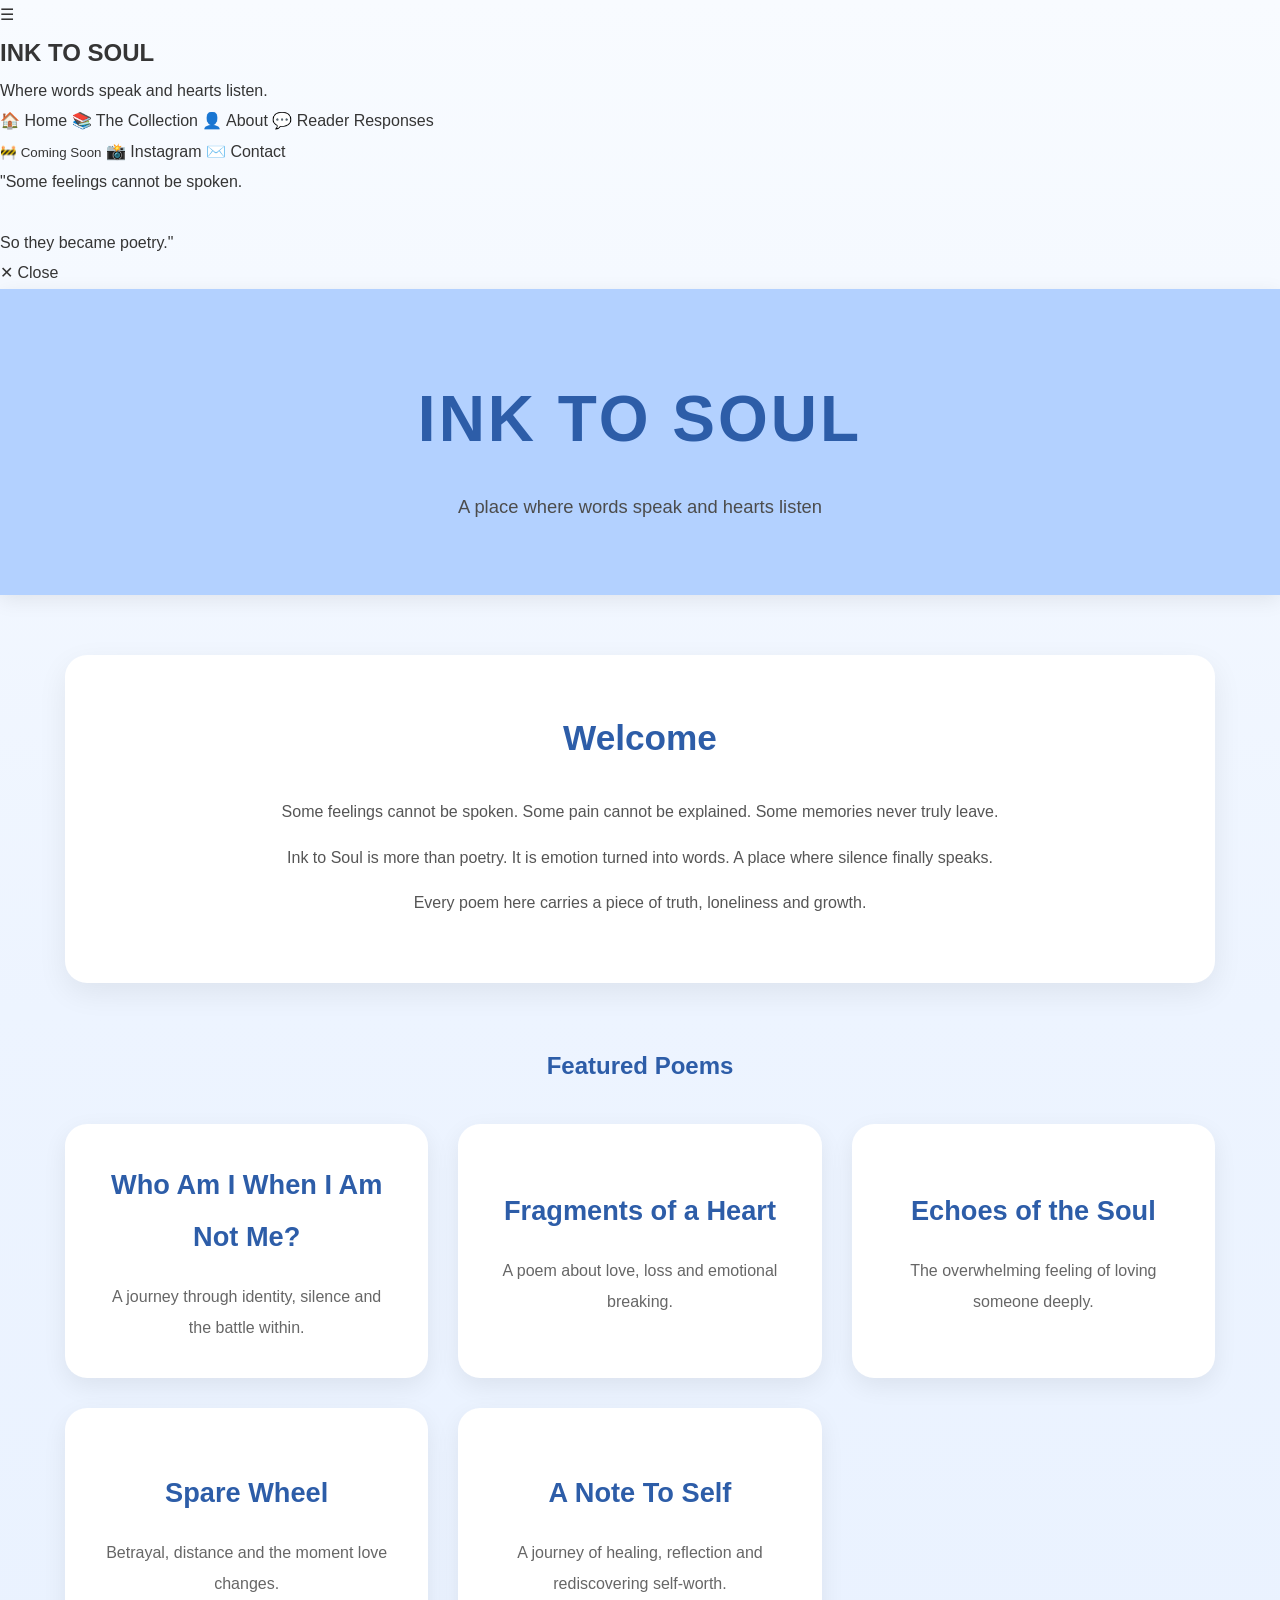
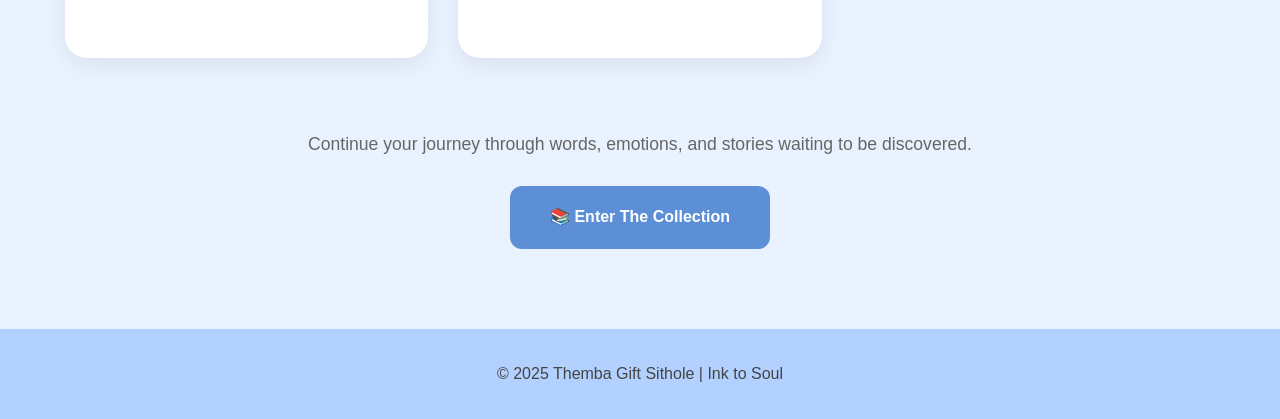
<file: index.html>
<!DOCTYPE html>
<html lang="en">

<head>

    <meta charset="UTF-8">

    <meta name="viewport" content="width=device-width, initial-scale=1.0">

    <title>INK TO SOUL</title>

    <link rel="stylesheet" href="style.css">

</head>

<body>

    <!-- MENU BUTTON -->

    <div class="menu-toggle" onclick="openMenu()">

        ☰

    </div>

    <!-- DARK OVERLAY -->

    <div class="menu-overlay" id="overlay" onclick="closeMenu()"></div>

    <!-- SIDE MENU -->

    <div class="side-menu" id="sideMenu">

        <h2>INK TO SOUL</h2>

        <p>

            Where words speak and hearts listen.

        </p>

        <a href="index.html">

            🏠 Home

        </a>

        <a href="poems.html">

            📚 The Collection

        </a>

        <a href="about.html">

            👤 About

        </a>

        <a href="#">

            💬 Reader Responses

            <br>

            <small>🚧 Coming Soon</small>

        </a>

        <a href="https://instagram.com/ink.to.soul" target="_blank">

            📸 Instagram

        </a>

        <a href="contact.html">

            ✉️ Contact

        </a>

        <div class="menu-divider"></div>

        <div class="menu-quote">

            "Some feelings cannot be spoken.

            <br><br>

            So they became poetry."

        </div>

        <div class="close-menu" onclick="closeMenu()">

            ✕ Close

        </div>

    </div>

    <!-- HERO -->

    <header class="hero">

        <h1>

            INK TO SOUL

        </h1>

        <p class="subtitle">

            A place where words speak and hearts listen

        </p>

    </header>

    <!-- MAIN -->

    <main class="main-container">

        <!-- INTRO -->

        <section class="intro-section">

            <h2>Welcome</h2>

            <p>

                Some feelings cannot be spoken.

                Some pain cannot be explained.

                Some memories never truly leave.

            </p>

            <p>

                Ink to Soul is more than poetry.

                It is emotion turned into words.

                A place where silence finally speaks.

            </p>

            <p>

                Every poem here carries a piece of truth,

                loneliness and growth.

            </p>

        </section>

        <!-- FEATURED POEMS -->

        <section>

            <h2 style="text-align:center;color:#2d5da8;margin-bottom:35px;">

                Featured Poems

            </h2>

            <div class="featured-section">

                <article class="poem-card">

                    <a href="poem_5.html" class="poem-link">

                        Who Am I When I Am Not Me?

                    </a>

                    <p>

                        A journey through identity, silence and the battle within.

                    </p>

                </article>

                <article class="poem-card">

                    <a href="poem_1.html" class="poem-link">

                        Fragments of a Heart

                    </a>

                    <p>

                        A poem about love, loss and emotional breaking.

                    </p>

                </article>

                <article class="poem-card">

                    <a href="poem_2.html" class="poem-link">

                        Echoes of the Soul

                    </a>

                    <p>

                        The overwhelming feeling of loving someone deeply.

                    </p>

                </article>

                <article class="poem-card">

                    <a href="poem_3.html" class="poem-link">

                        Spare Wheel

                    </a>

                    <p>

                        Betrayal, distance and the moment love changes.

                    </p>

                </article>

                <article class="poem-card">

                    <a href="poem_4.html" class="poem-link">

                        A Note To Self

                    </a>

                    <p>

                        A journey of healing, reflection and rediscovering self-worth.

                    </p>

                </article>

            </div>

        </section>

        <!-- ENTER COLLECTION -->


        <section class="enter-section">


            <p style="margin-bottom:25px; font-size:1.1rem; color:#666;">

                Continue your journey through words, emotions, and stories waiting to be discovered.

            </p>

            <a href="poems.html" class="enter-button">

               📚 Enter The Collection

            </a>

        </section>


    </main>

    <!-- FOOTER -->

    <footer>

        <p>

            © 2025 Themba Gift Sithole | Ink to Soul

        </p>

    </footer>

    <!-- MENU SCRIPT -->

    <script src="script.js"></script>


</body>

</html>
</file>
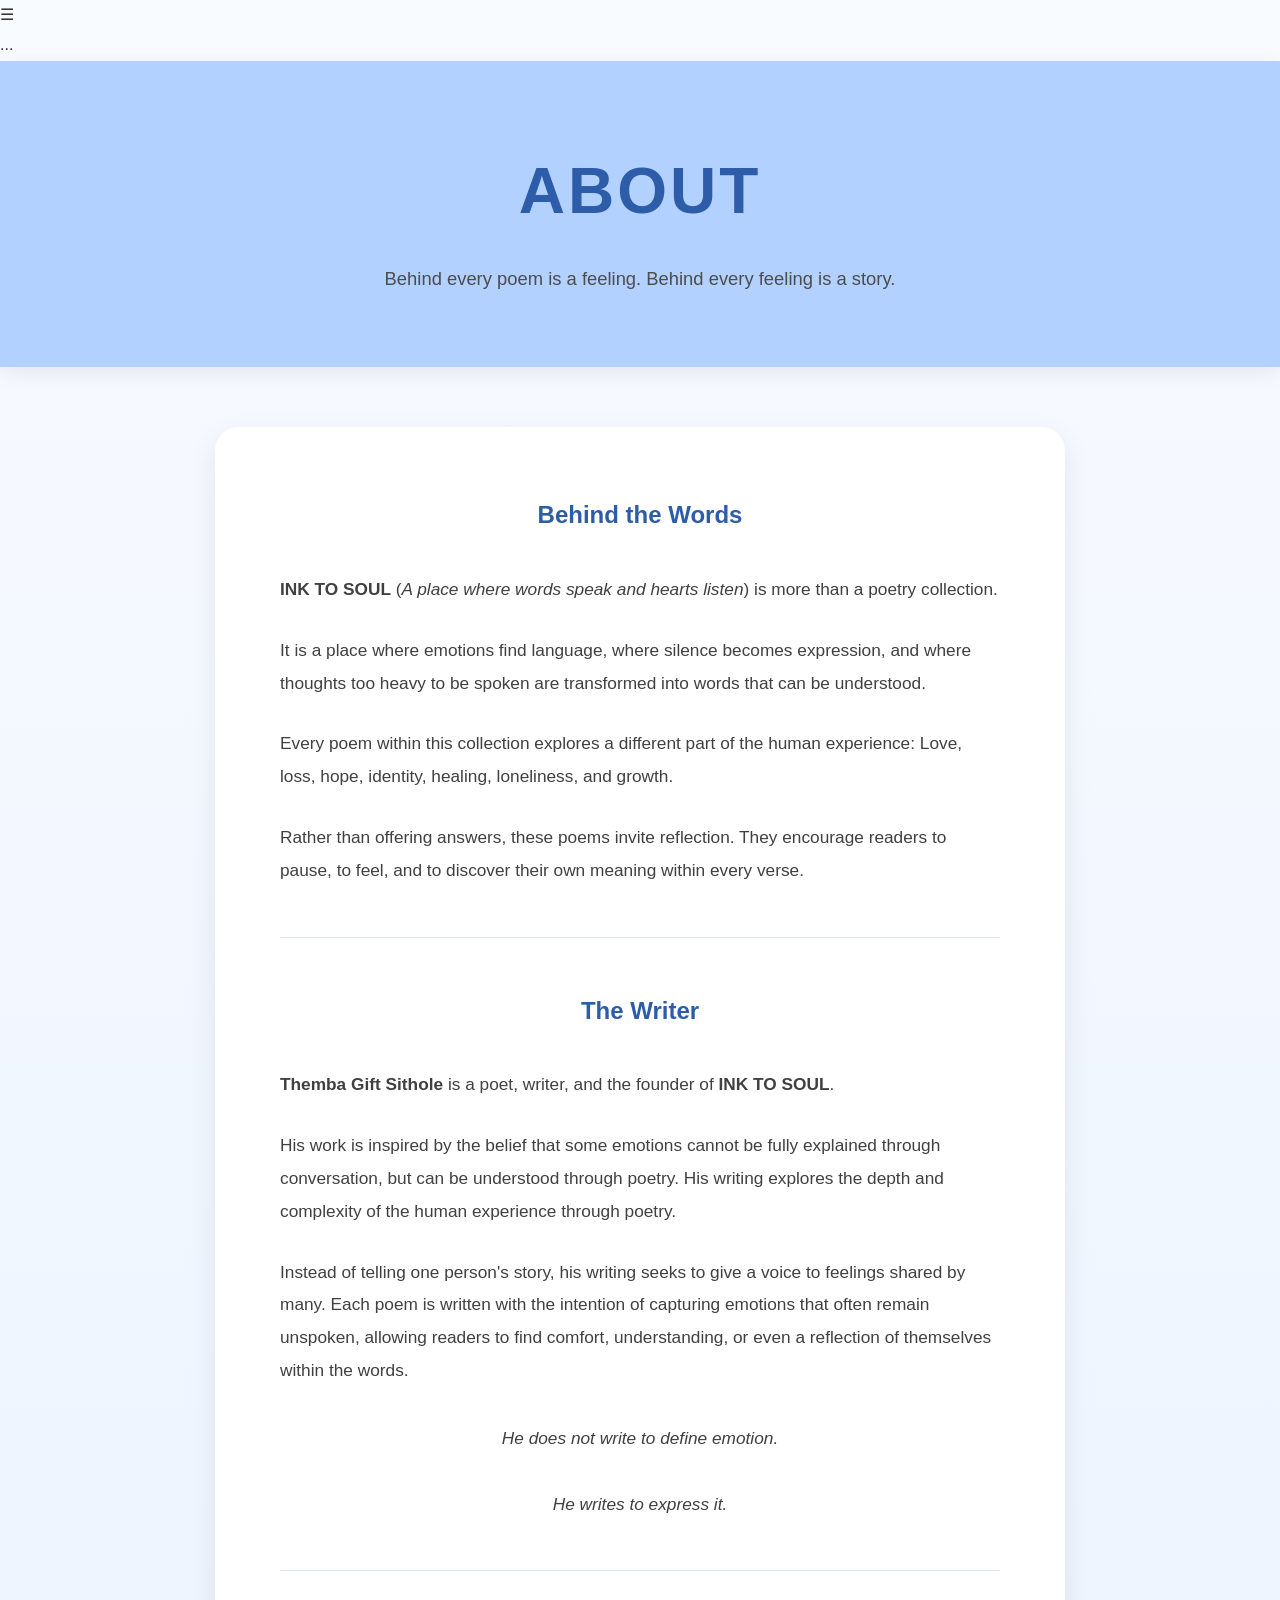
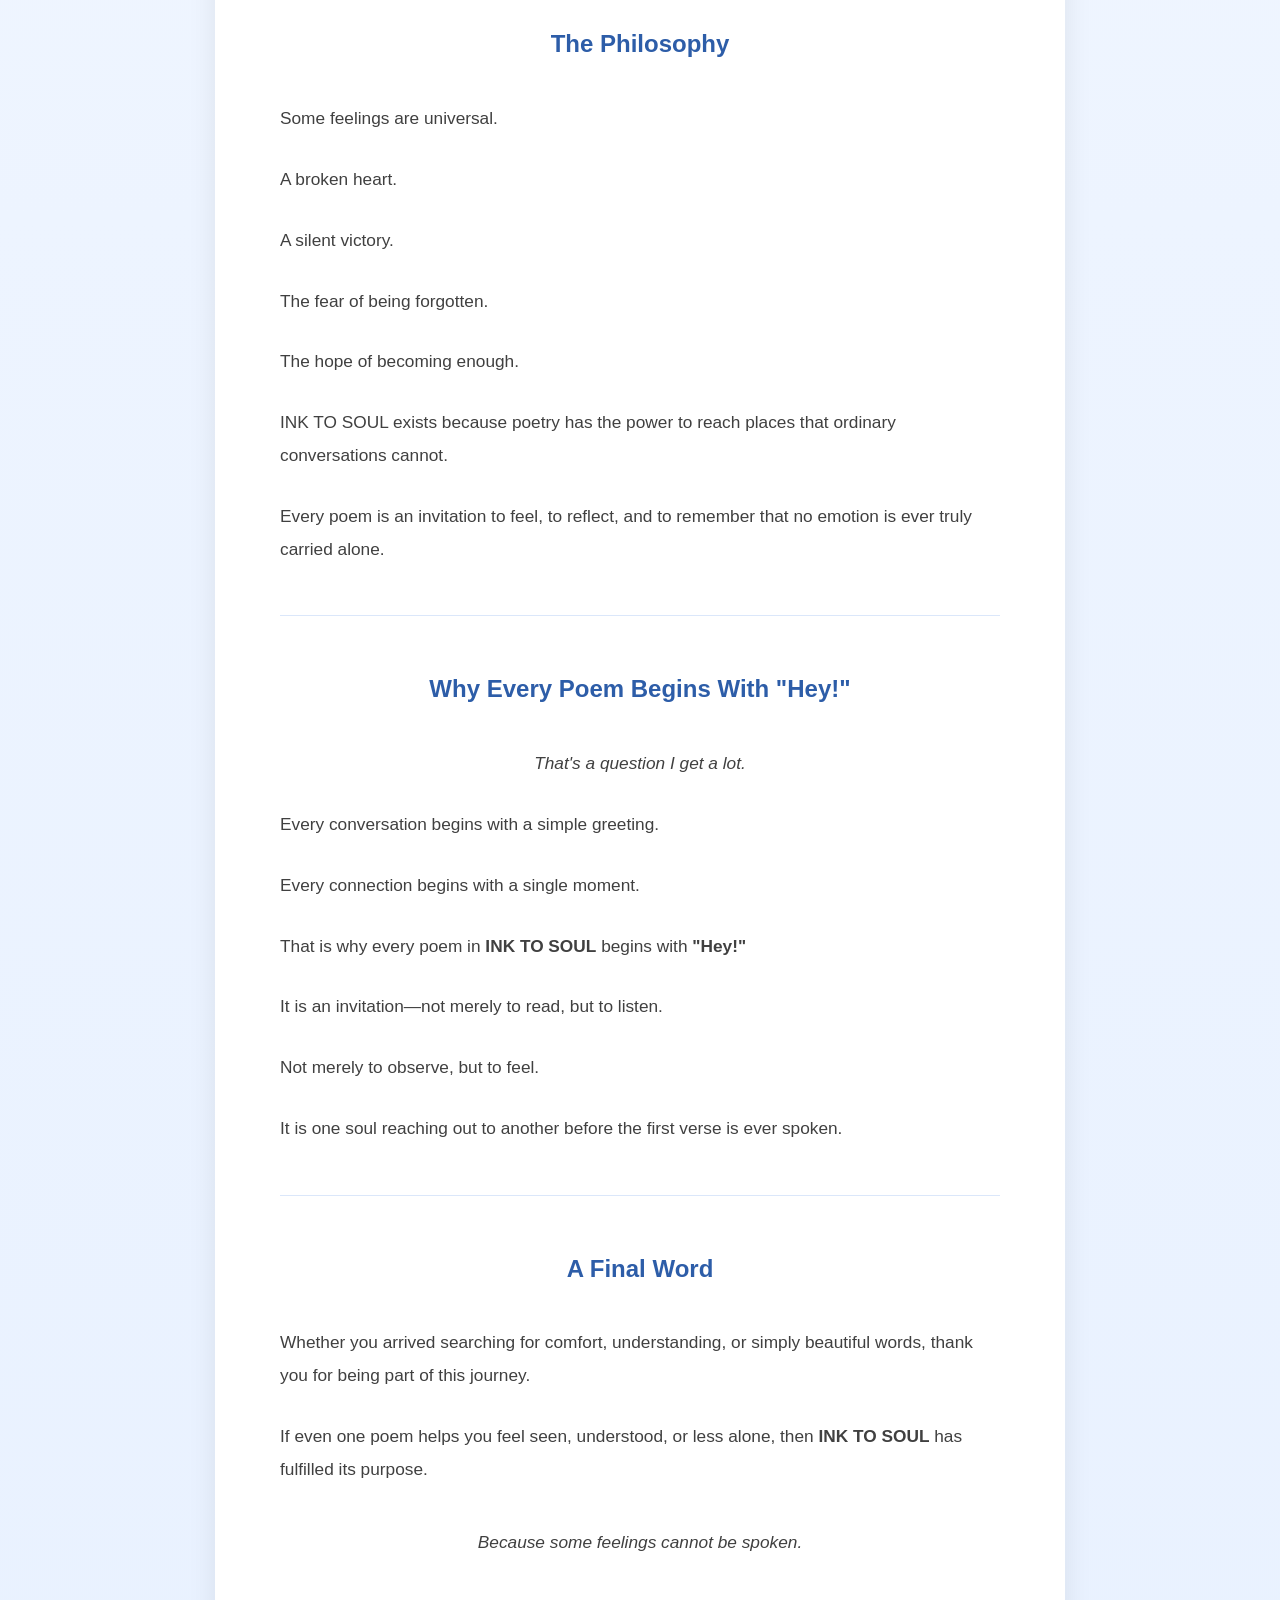
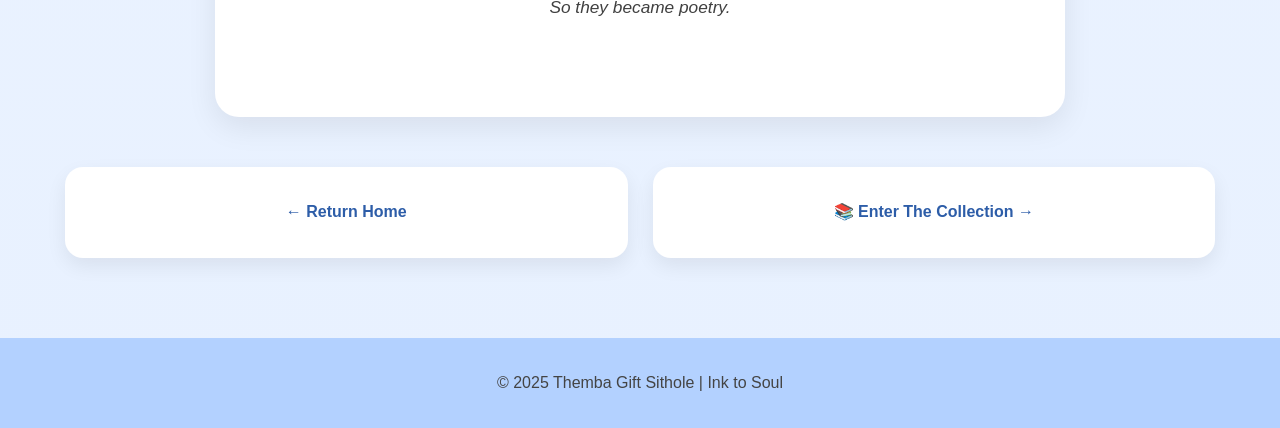
<file: about.html>
<!DOCTYPE html>

<html lang="en">

<head>


<meta charset="UTF-8">

<meta name="viewport" content="width=device-width, initial-scale=1.0">

<title>About | INK TO SOUL</title>

<link rel="stylesheet" href="style.css">


</head>

<body>

<!-- MENU BUTTON -->

<div class="menu-toggle" onclick="openMenu()">

    ☰

</div>

<!-- MENU OVERLAY -->

<div class="menu-overlay" id="overlay" onclick="closeMenu()"></div>

<!-- SIDE MENU -->

<div class="side-menu" id="sideMenu">

    ...

</div>

<!-- HERO -->

<header class="hero">

    <h1>ABOUT</h1>

    <p class="subtitle">
        Behind every poem is a feeling.
        Behind every feeling is a story.
    </p>

</header>

<!-- MAIN -->

<main class="main-container">

    <section class="poem-container">

        <h2 style="text-align:center;color:#2d5da8;margin-bottom:35px;">
            Behind the Words
        </h2>

        <p>
            <strong>INK TO SOUL</strong> (<em>A place where words speak and hearts listen</em>) is more than a poetry collection.
        </p>

        <p>
            It is a place where emotions find language, where silence becomes expression, and where thoughts too heavy to be spoken are transformed into words that can be understood.
        </p>

        <p>
            Every poem within this collection explores a different part of the human experience: Love, loss, hope, identity, healing, loneliness, and growth.
        </p>

        <p>
            Rather than offering answers, these poems invite reflection. They encourage readers to pause, to feel, and to discover their own meaning within every verse.
        </p>

        <hr style="margin:50px 0;border:none;height:1px;background:#dbe7fa;">

        <h2 style="text-align:center;color:#2d5da8;margin-bottom:35px;">
            The Writer
        </h2>

        <p>
            <strong>Themba Gift Sithole</strong> is a poet, writer, and the founder of <strong>INK TO SOUL</strong>.
        </p>

        <p>
            His work is inspired by the belief that some emotions cannot be fully explained through conversation, but can be understood through poetry. His writing explores the depth and complexity of the human experience through poetry.
        </p>

        <p>
            Instead of telling one person's story, his writing seeks to give a voice to feelings shared by many. Each poem is written with the intention of capturing emotions that often remain unspoken, allowing readers to find comfort, understanding, or even a reflection of themselves within the words.
        </p>

        <p style="text-align:center;font-style:italic;margin-top:35px;">

            He does not write to define emotion.

            <br><br>

            He writes to express it.

        </p>

        <hr style="margin:50px 0;border:none;height:1px;background:#dbe7fa;">

        <h2 style="text-align:center;color:#2d5da8;margin-bottom:35px;">
            The Philosophy
        </h2>

        <p>Some feelings are universal.</p>

        <p>A broken heart.</p>

        <p>A silent victory.</p>

        <p>The fear of being forgotten.</p>

        <p>The hope of becoming enough.</p>

        <p>
            INK TO SOUL exists because poetry has the power to reach places that ordinary conversations cannot.
        </p>

        <p>
            Every poem is an invitation to feel, to reflect, and to remember that no emotion is ever truly carried alone.
        </p>

        <hr style="margin:50px 0;border:none;height:1px;background:#dbe7fa;">

        <h2 style="text-align:center;color:#2d5da8;margin-bottom:35px;">
            Why Every Poem Begins With "Hey!"
        </h2>

        <p style="text-align:center;font-style:italic;">
            That's a question I get a lot.
        </p>

        <p>
            Every conversation begins with a simple greeting.
        </p>

        <p>
            Every connection begins with a single moment.
        </p>

        <p>
            That is why every poem in <strong>INK TO SOUL</strong> begins with <strong>"Hey!"</strong>
        </p>

        <p>
            It is an invitation—not merely to read, but to listen.
        </p>

        <p>
            Not merely to observe, but to feel.
        </p>

        <p>
            It is one soul reaching out to another before the first verse is ever spoken.
        </p>

        <hr style="margin:50px 0;border:none;height:1px;background:#dbe7fa;">

        <h2 style="text-align:center;color:#2d5da8;margin-bottom:35px;">
            A Final Word
        </h2>

        <p>
            Whether you arrived searching for comfort, understanding, or simply beautiful words, thank you for being part of this journey.
        </p>

        <p>
            If even one poem helps you feel seen, understood, or less alone, then <strong>INK TO SOUL</strong> has fulfilled its purpose.
        </p>

        <p style="text-align:center;font-style:italic;margin-top:40px;">

            Because some feelings cannot be spoken.

            <br><br>

            So they became poetry.

        </p>

    </section>

    <section class="poem-navigation">

        <a href="index.html">

            ← Return Home

        </a>

        <a href="poems.html">

            📚 Enter The Collection →

        </a>

    </section>

</main>

<footer>

    <p>

        © 2025 Themba Gift Sithole | Ink to Soul

    </p>

</footer>

<!-- MENU BUTTON -->

<script src="script.js"></script>


</body>

</html>
</file>
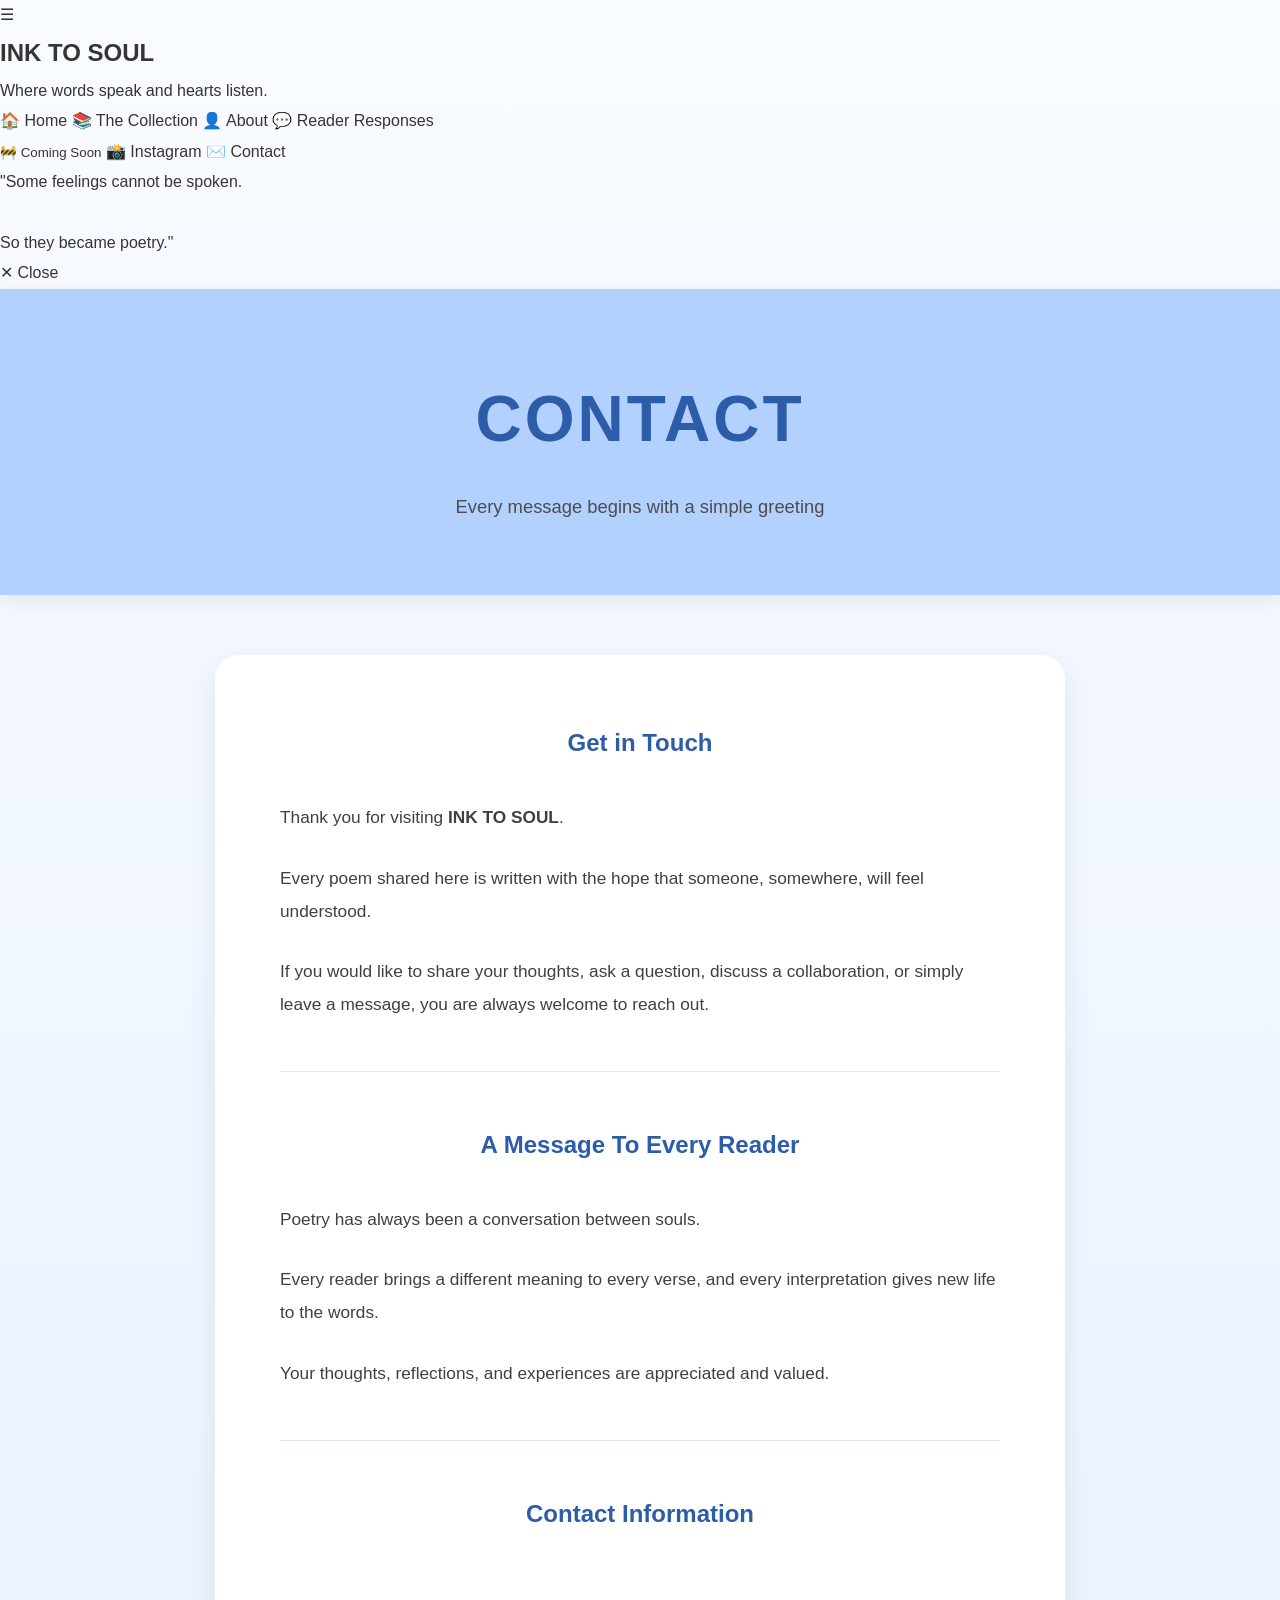
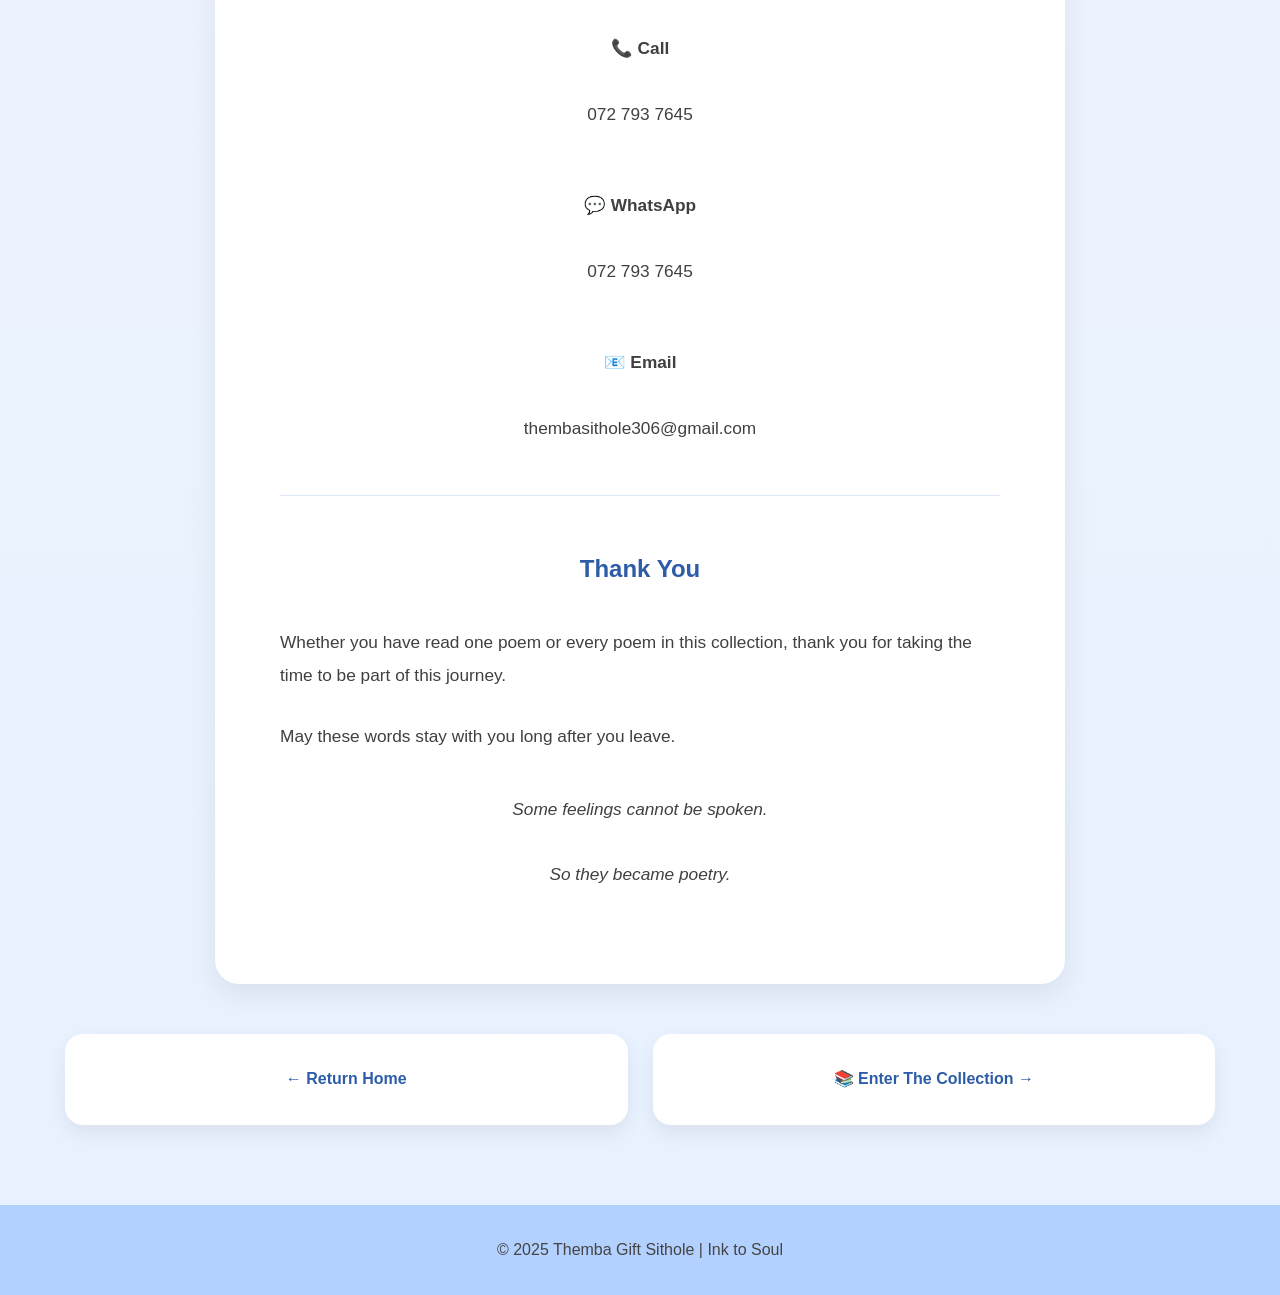
<file: contact.html>
<!DOCTYPE html>
<html lang="en">

<head>

    <meta charset="UTF-8">

    <meta name="viewport" content="width=device-width, initial-scale=1.0">

    <title>Contact | INK TO SOUL</title>

    <link rel="stylesheet" href="style.css">

</head>

<body>

<body>

    <!-- MENU BUTTON -->

    <div class="menu-toggle" onclick="openMenu()">

        ☰

    </div>

    <!-- MENU OVERLAY -->

    <div class="menu-overlay" id="overlay" onclick="closeMenu()"></div>

    <!-- SIDE MENU -->

    <div class="side-menu" id="sideMenu">

        <h2>INK TO SOUL</h2>

        <p>
            Where words speak and hearts listen.
        </p>

        <a href="index.html">
            🏠 Home
        </a>

        <a href="poems.html">
            📚 The Collection
        </a>

        <a href="about.html">
            👤 About
        </a>

        <a href="#">
            💬 Reader Responses
            <br>
            <small>🚧 Coming Soon</small>
        </a>

        <a href="https://instagram.com/ink.to.soul" target="_blank">
            📸 Instagram
        </a>

        <a href="contact.html">
            ✉️ Contact
        </a>

        <div class="menu-divider"></div>

        <div class="menu-quote">

            "Some feelings cannot be spoken.

            <br><br>

            So they became poetry."

        </div>

        <div class="close-menu" onclick="closeMenu()">

            ✕ Close

        </div>

    </div>

    <!-- HERO -->

    <header class="hero">

        <h1>

            CONTACT

        </h1>

        <p class="subtitle">

            Every message begins with a simple greeting

        </p>

     </header>

<!-- MAIN -->

<main class="main-container">

    <section class="poem-container">

        <h2 style="text-align:center;color:#2d5da8;margin-bottom:35px;">

            Get in Touch

        </h2>

        <p>

            Thank you for visiting <strong>INK TO SOUL</strong>.

        </p>

        <p>

            Every poem shared here is written with the hope that someone,
            somewhere, will feel understood.

        </p>

        <p>

            If you would like to share your thoughts, ask a question,
            discuss a collaboration, or simply leave a message,
            you are always welcome to reach out.

        </p>

        <hr style="margin:50px 0;border:none;height:1px;background:#dbe7fa;">

        <h2 style="text-align:center;color:#2d5da8;margin-bottom:35px;">

            A Message To Every Reader

        </h2>

        <p>

            Poetry has always been a conversation between souls.

        </p>

        <p>

            Every reader brings a different meaning to every verse,
            and every interpretation gives new life to the words.

        </p>

        <p>

            Your thoughts, reflections, and experiences are appreciated
            and valued.

        </p>

        <hr style="margin:50px 0;border:none;height:1px;background:#dbe7fa;">

        <h2 style="text-align:center;color:#2d5da8;margin-bottom:35px;">

            Contact Information

        </h2>

        <p style="text-align:center;">


           <br>

        <p style="text-align:center;">


         <strong>📞 Call</strong>

         <br><br>

       <a href="tel:+27727937645">

           072 793 7645

       </a>


       </p>

       <br>

       <p style="text-align:center;">

   
       <strong>💬 WhatsApp</strong>

        <br><br>

        <a href="https://wa.me/27727937645" target="_blank">

            072 793 7645

        </a>


        </p>

        <br>

         <p style="text-align:center;">


         <strong>📧 Email</strong>

        <br><br>

        <a href="mailto:thembasithole306@gmail.com">

            thembasithole306@gmail.com

        </a>


        </p>

 
        <hr style="margin:50px 0;border:none;height:1px;background:#dbe7fa;">

        <h2 style="text-align:center;color:#2d5da8;margin-bottom:35px;">

            Thank You

        </h2>

        <p>

            Whether you have read one poem or every poem in this collection,
            thank you for taking the time to be part of this journey.

        </p>

        <p>

            May these words stay with you long after you leave.

        </p>

        <p style="text-align:center;font-style:italic;margin-top:40px;">

            Some feelings cannot be spoken.

            <br><br>

            So they became poetry.

        </p>

    </section>

    <section class="poem-navigation">

        <a href="index.html">

            ← Return Home

        </a>

        <a href="poems.html">

            📚 Enter The Collection →

        </a>

    </section>

</main>

<footer>

    <p>

        © 2025 Themba Gift Sithole | Ink to Soul

    </p>

</footer>

    <script src="script.js"></script>

</body>

</html>
</file>
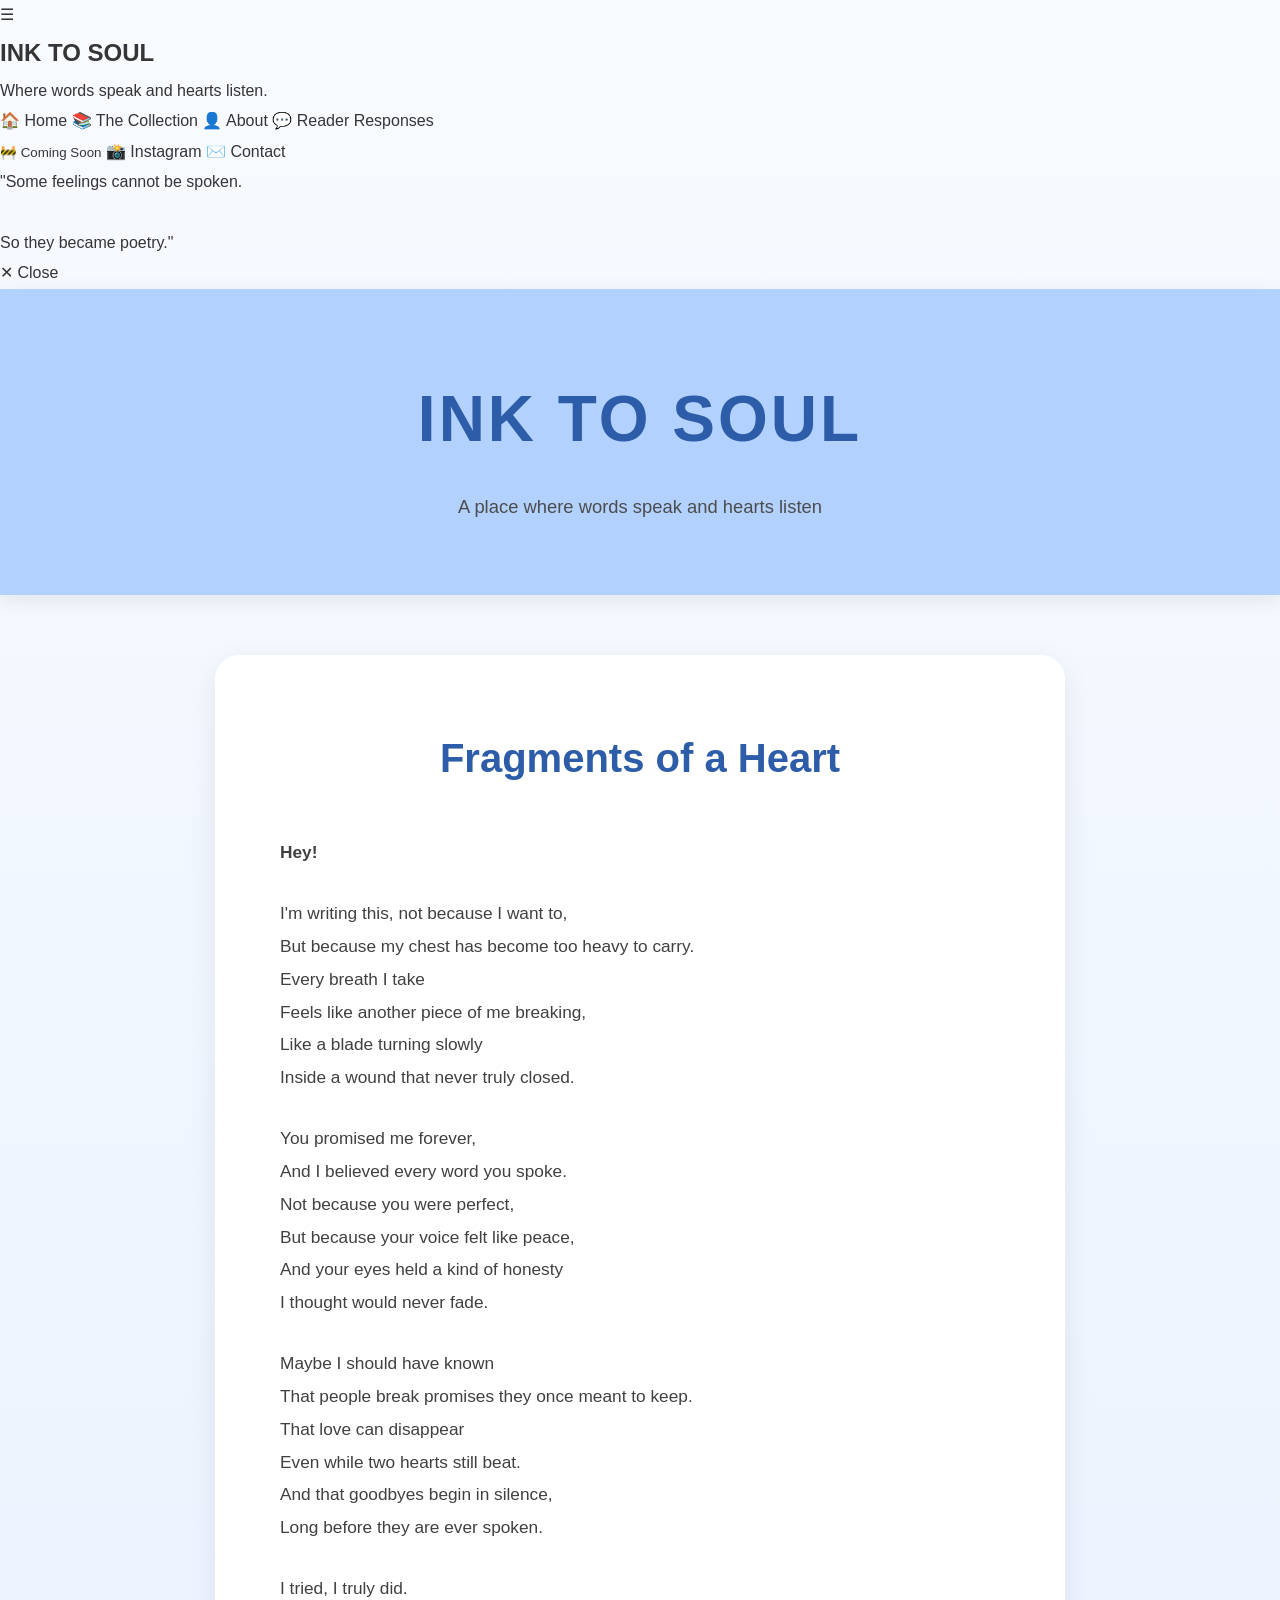
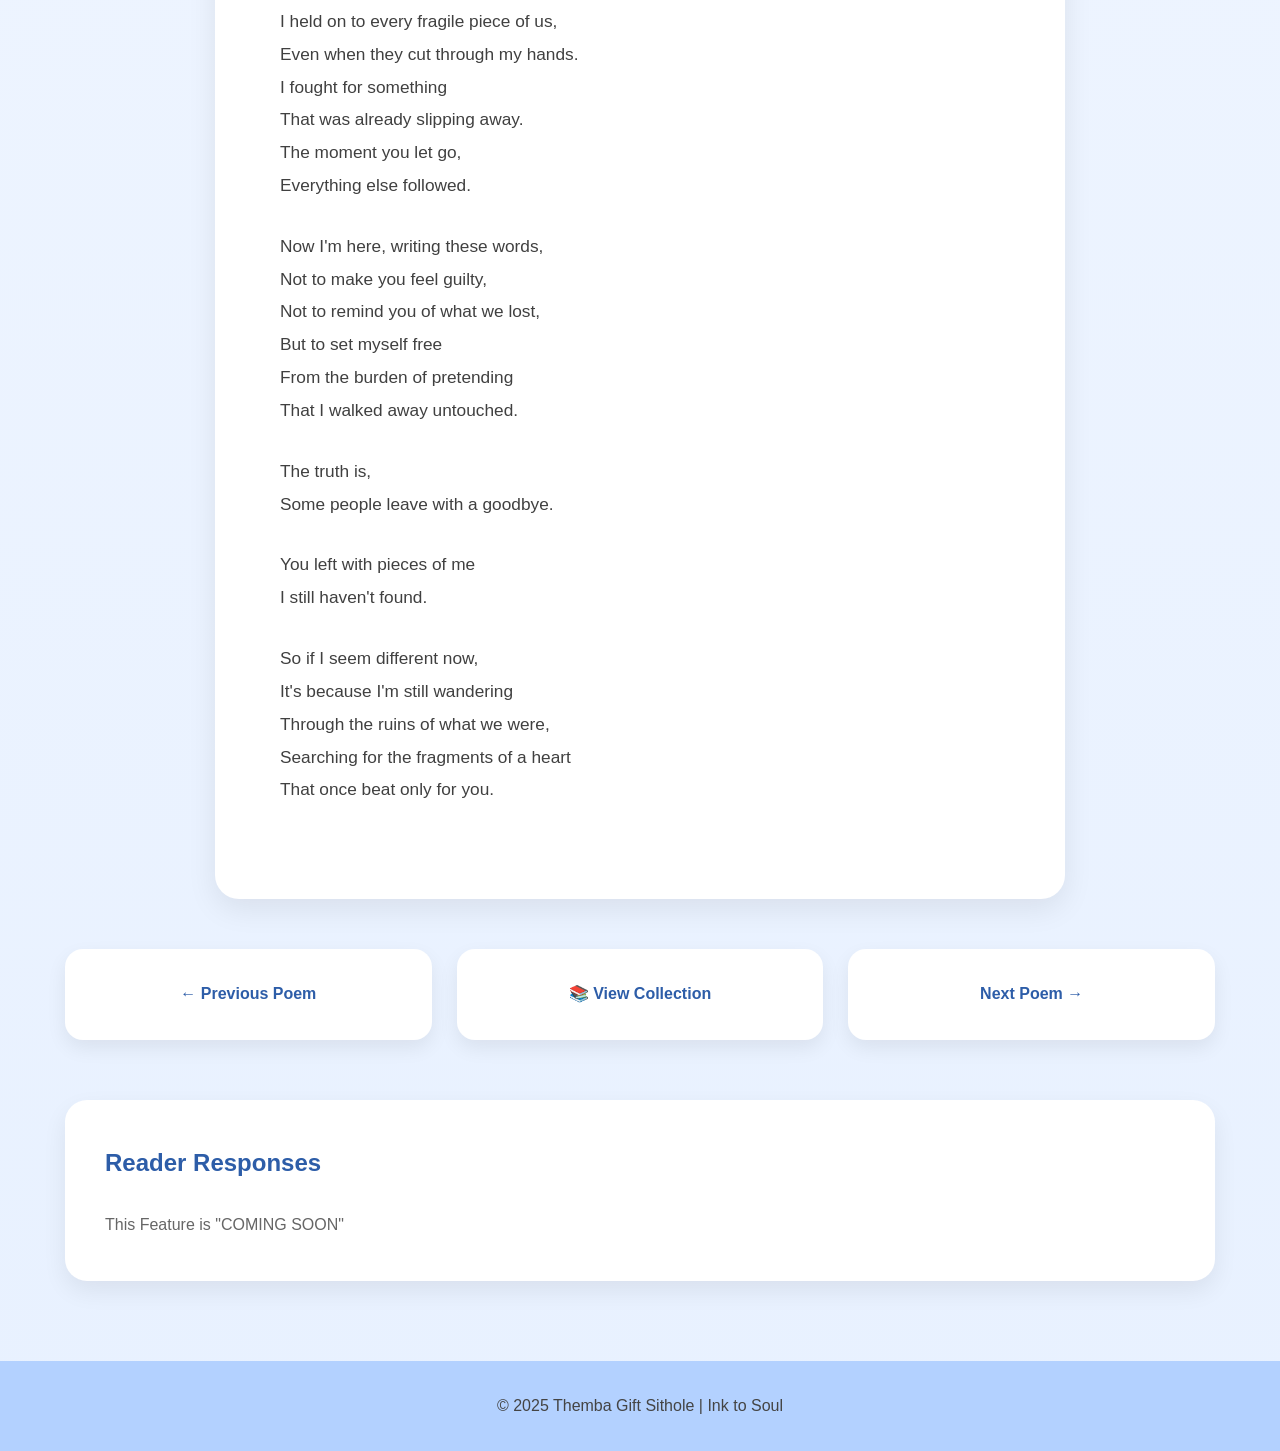
<file: poem_1.html>
<!DOCTYPE html>
<html lang="en">

<head>

    <meta charset="UTF-8">
    <meta name="viewport" content="width=device-width, initial-scale=1.0">

    <title>Fragments of a Heart | INK TO SOUL</title>

    <link rel="stylesheet" href="style.css">

</head>

<body>


    <!-- MENU BUTTON -->

    <div class="menu-toggle" onclick="openMenu()">

        ☰

    </div>

    <!-- MENU OVERLAY -->

    <div class="menu-overlay" id="overlay" onclick="closeMenu()"></div>

    <!-- SIDE MENU -->

    <div class="side-menu" id="sideMenu">

        <h2>INK TO SOUL</h2>

        <p>
            Where words speak and hearts listen.
        </p>

        <a href="index.html">
            🏠 Home
        </a>

        <a href="poems.html">
            📚 The Collection
        </a>

        <a href="about.html">
            👤 About
        </a>

        <a href="#">
            💬 Reader Responses
            <br>
            <small>🚧 Coming Soon</small>
        </a>

        <a href="https://instagram.com/ink.to.soul" target="_blank">
            📸 Instagram
        </a>

        <a href="contact.html">
            ✉️ Contact
        </a>

        <div class="menu-divider"></div>

        <div class="menu-quote">

            "Some feelings cannot be spoken.

            <br><br>

            So they became poetry."

        </div>

        <div class="close-menu" onclick="closeMenu()">

            ✕ Close

        </div>

    </div>

    <!-- HERO -->

    <header class="hero">

        <h1>INK TO SOUL</h1>

        <p class="subtitle">
            A place where words speak and hearts listen
        </p>

    </header>

    <!-- MAIN -->

    <main class="main-container">

        <section class="poem-container">

            <div style="text-align:center; margin-bottom:40px;">


                <h2 style="
                    font-size:2.5rem;
                    color:#2d5da8;
                    margin-bottom:10px;
                ">
                    Fragments of a Heart
                </h2>

            </div>

            <p><strong>Hey!</strong></p>

            <p>
                I'm writing this, not because I want to,<br>
                But because my chest has become too heavy to carry.<br>
                Every breath I take<br>
                Feels like another piece of me breaking,<br>
                Like a blade turning slowly<br>
                Inside a wound that never truly closed.
            </p>

            <p>
                You promised me forever,<br>
                And I believed every word you spoke.<br>
                Not because you were perfect,<br>
                But because your voice felt like peace,<br>
                And your eyes held a kind of honesty<br>
                I thought would never fade.
            </p>

            <p>
                Maybe I should have known<br>
                That people break promises they once meant to keep.<br>
                That love can disappear<br>
                Even while two hearts still beat.<br>
                And that goodbyes begin in silence,<br>
                Long before they are ever spoken.
            </p>

            <p>
                I tried, I truly did.<br>
                I held on to every fragile piece of us,<br>
                Even when they cut through my hands.<br>
                I fought for something<br>
                That was already slipping away.<br>
                The moment you let go,<br>
                Everything else followed.
            </p>

            <p>
                Now I'm here, writing these words,<br>
                Not to make you feel guilty,<br>
                Not to remind you of what we lost,<br>
                But to set myself free<br>
                From the burden of pretending<br>
                That I walked away untouched.
            </p>

            <p>
                The truth is,<br>
                Some people leave with a goodbye.
            </p>

            <p>
                You left with pieces of me<br>
                I still haven't found.
            </p>

            <p>
                So if I seem different now,<br>
                It's because I'm still wandering<br>
                Through the ruins of what we were,<br>
                Searching for the fragments of a heart<br>
                That once beat only for you.
            </p>

        </section>

        <!-- NAVIGATION -->

        <section class="poem-navigation">

            <a href="poem_5.html">

                ← Previous Poem

            </a>

            <a href="poems.html">

               📚 View Collection
            </a>

            <a href="poem_2.html">

                Next Poem →

            </a>

        </section>

        <!-- FUTURE RESPONSES -->

        <section class="comments-section">

            <h2>Reader Responses</h2>

            <p>
                 This Feature is "COMING SOON"
            </p>

        </section>

    </main>

    <!-- FOOTER -->

    <footer>

        <p>
            © 2025 Themba Gift Sithole | Ink to Soul
        </p>

    </footer>


<!-- MENU BUTTON -->

<script src="script.js"></script>



</body>

</html>
</file>
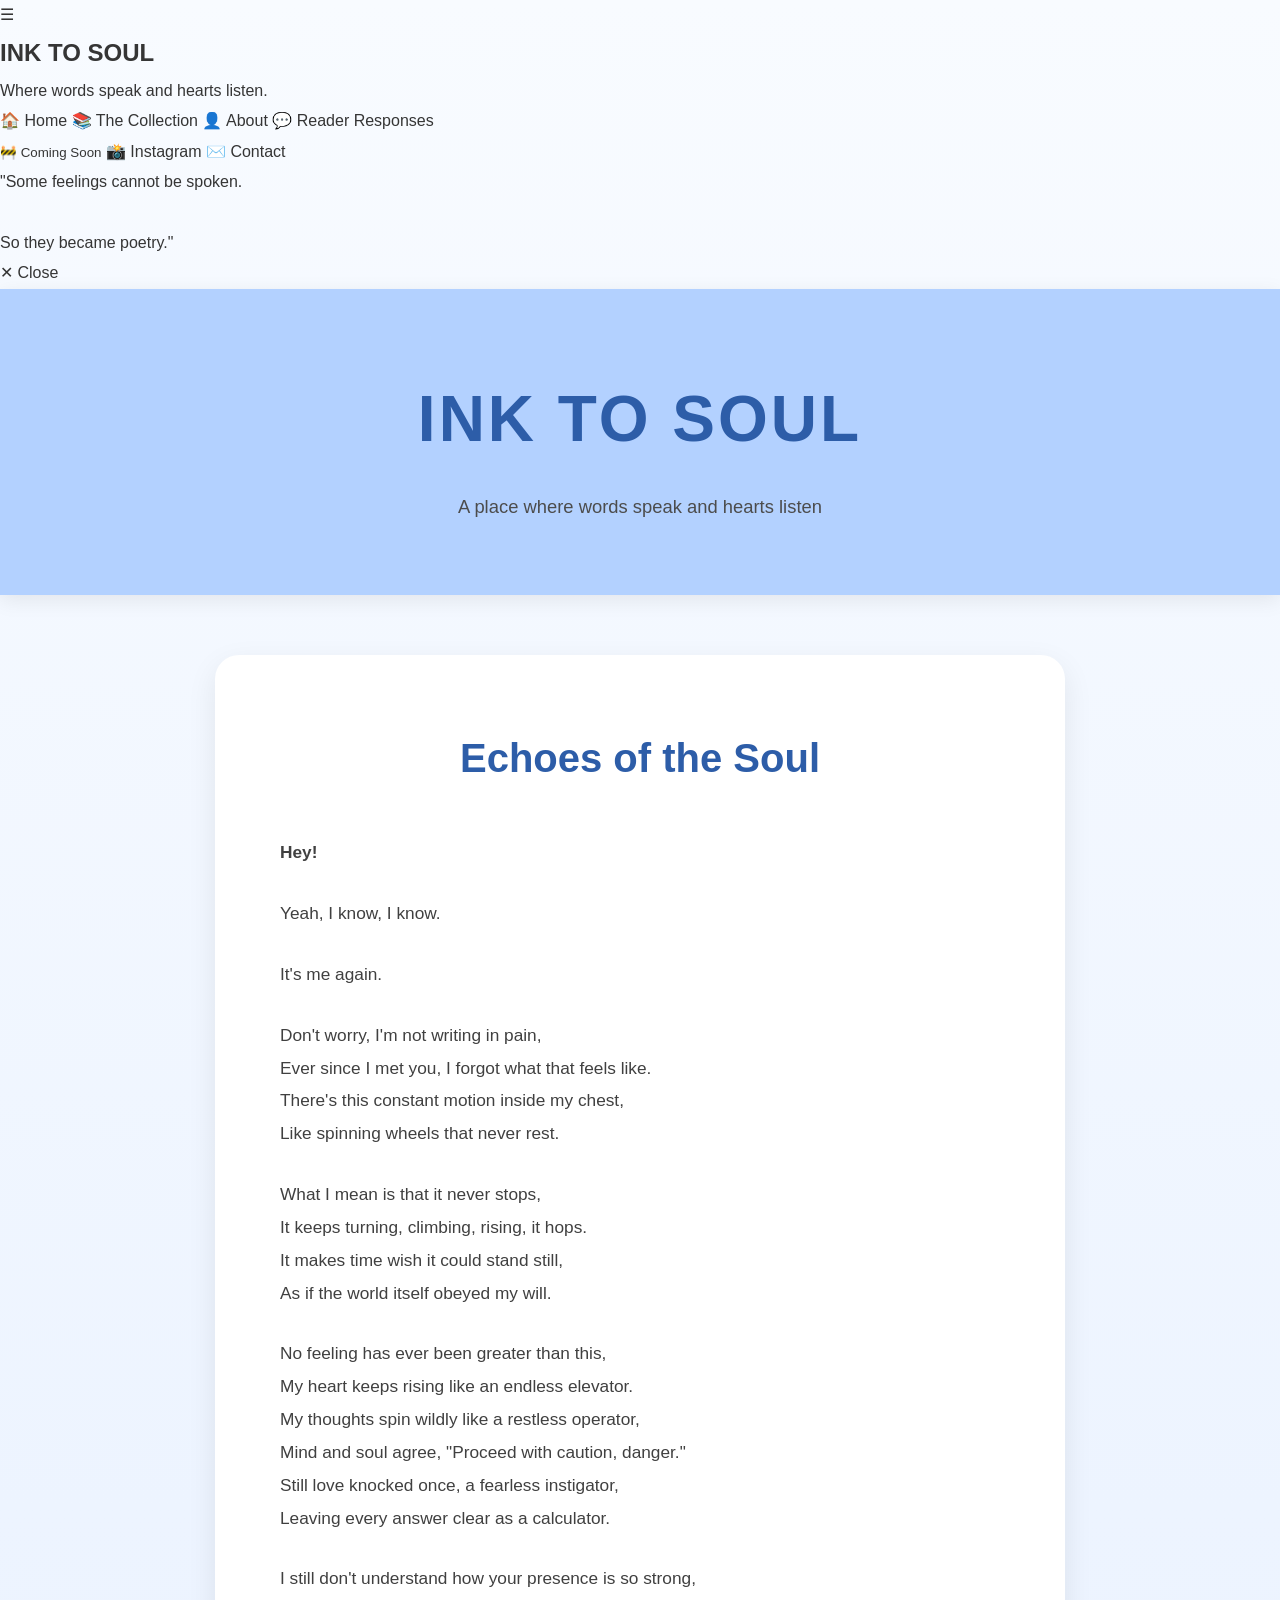
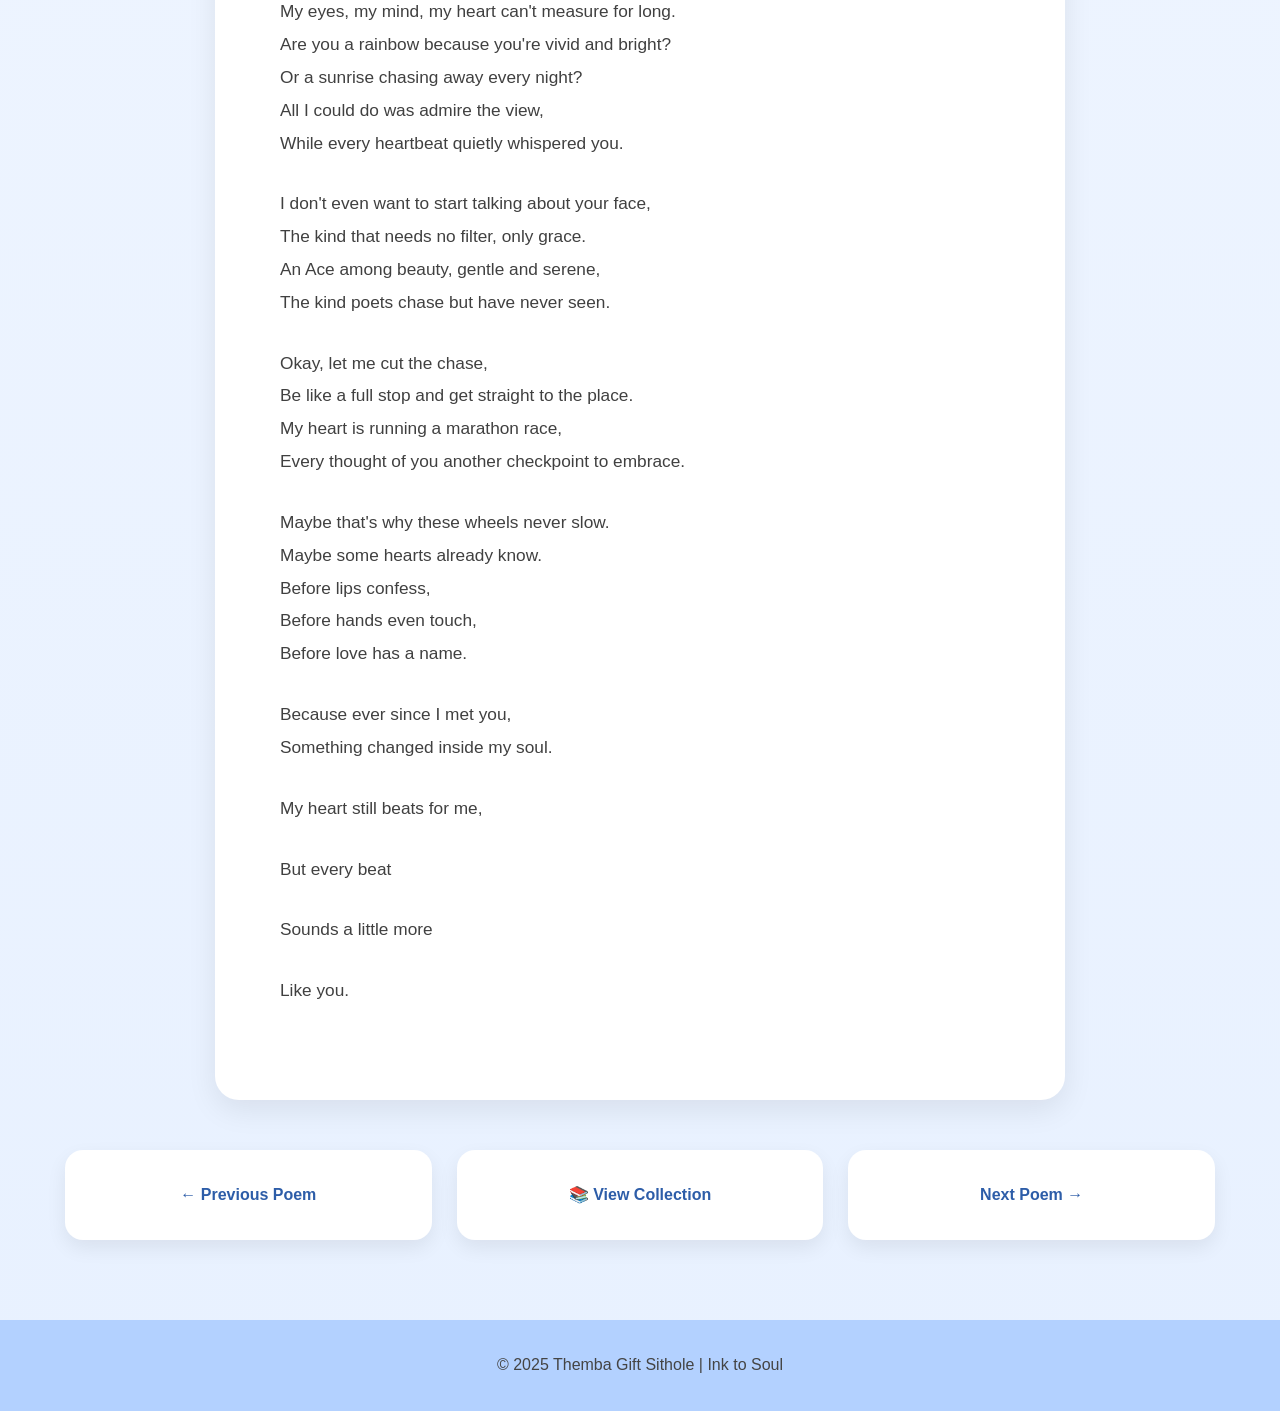
<file: poem_2.html>
<!DOCTYPE html>
<html lang="en">

<head>

    <meta charset="UTF-8">

    <meta name="viewport" content="width=device-width, initial-scale=1.0">

    <title>Echoes of the Soul | INK TO SOUL</title>

    <link rel="stylesheet" href="style.css">

</head>

<body>


    <!-- MENU BUTTON -->

    <div class="menu-toggle" onclick="openMenu()">

        ☰

    </div>

    <!-- MENU OVERLAY -->

    <div class="menu-overlay" id="overlay" onclick="closeMenu()"></div>

    <!-- SIDE MENU -->

    <div class="side-menu" id="sideMenu">

        <h2>INK TO SOUL</h2>

        <p>
            Where words speak and hearts listen.
        </p>

        <a href="index.html">
            🏠 Home
        </a>

        <a href="poems.html">
            📚 The Collection
        </a>

        <a href="about.html">
            👤 About
        </a>

        <a href="#">
            💬 Reader Responses
            <br>
            <small>🚧 Coming Soon</small>
        </a>

        <a href="https://instagram.com/ink.to.soul" target="_blank">
            📸 Instagram
        </a>

        <a href="contact.html">
            ✉️ Contact
        </a>

        <div class="menu-divider"></div>

        <div class="menu-quote">

            "Some feelings cannot be spoken.

            <br><br>

            So they became poetry."

        </div>

        <div class="close-menu" onclick="closeMenu()">

            ✕ Close

        </div>

    </div>


    <!-- HERO -->

    <header class="hero">

        <h1>INK TO SOUL</h1>

        <p class="subtitle">
            A place where words speak and hearts listen
        </p>

    </header>

    <!-- MAIN -->

    <main class="main-container">

        <section class="poem-container">

            <div style="text-align:center; margin-bottom:40px;">

                <h2 style="
                    font-size:2.5rem;
                    color:#2d5da8;
                    margin-bottom:10px;
                ">
                    Echoes of the Soul
                </h2>

            </div>

            <p><strong>Hey!</strong></p>

            <p>Yeah, I know, I know.</p>

            <p>It's me again.</p>

            <p>
                Don't worry, I'm not writing in pain,<br>
                Ever since I met you, I forgot what that feels like.<br>
                There's this constant motion inside my chest,<br>
                Like spinning wheels that never rest.
            </p>

            <p>
                What I mean is that it never stops,<br>
                It keeps turning, climbing, rising, it hops.<br>
                It makes time wish it could stand still,<br>
                As if the world itself obeyed my will.
            </p>

            <p>
                No feeling has ever been greater than this,<br>
                My heart keeps rising like an endless elevator.<br>
                My thoughts spin wildly like a restless operator,<br>
                Mind and soul agree, "Proceed with caution, danger."<br>
                Still love knocked once, a fearless instigator,<br>
                Leaving every answer clear as a calculator.
            </p>

            <p>
                I still don't understand how your presence is so strong,<br>
                My eyes, my mind, my heart can't measure for long.<br>
                Are you a rainbow because you're vivid and bright?<br>
                Or a sunrise chasing away every night?<br>
                All I could do was admire the view,<br>
                While every heartbeat quietly whispered you.
            </p>

            <p>
                I don't even want to start talking about your face,<br>
                The kind that needs no filter, only grace.<br>
                An Ace among beauty, gentle and serene,<br>
                The kind poets chase but have never seen.
            </p>

            <p>
                Okay, let me cut the chase,<br>
                Be like a full stop and get straight to the place.<br>
                My heart is running a marathon race,<br>
                Every thought of you another checkpoint to embrace.
            </p>

            <p>
                Maybe that's why these wheels never slow.<br>
                Maybe some hearts already know.<br>
                Before lips confess,<br>
                Before hands even touch,<br>
                Before love has a name.
            </p>

            <p>
                Because ever since I met you,<br>
                Something changed inside my soul.
            </p>

            <p>
                My heart still beats for me,
            </p>

            <p>
                But every beat
            </p>

            <p>
                Sounds a little more
            </p>

            <p>
                Like you.
            </p>

        </section>

        <!-- NAVIGATION -->

        <section class="poem-navigation">

            <a href="poem_1.html">

                ← Previous Poem

            </a>

            <a href="poems.html">

                📚 View Collection

            </a>

            <a href="poem_3.html">

                Next Poem →

            </a>

        </section>

    </main>

    <!-- FOOTER -->

    <footer>

        <p>

            © 2025 Themba Gift Sithole | Ink to Soul

        </p>

    </footer>

<!-- MENU BUTTON -->

<script src="script.js"></script>


</body>

</html>
</file>
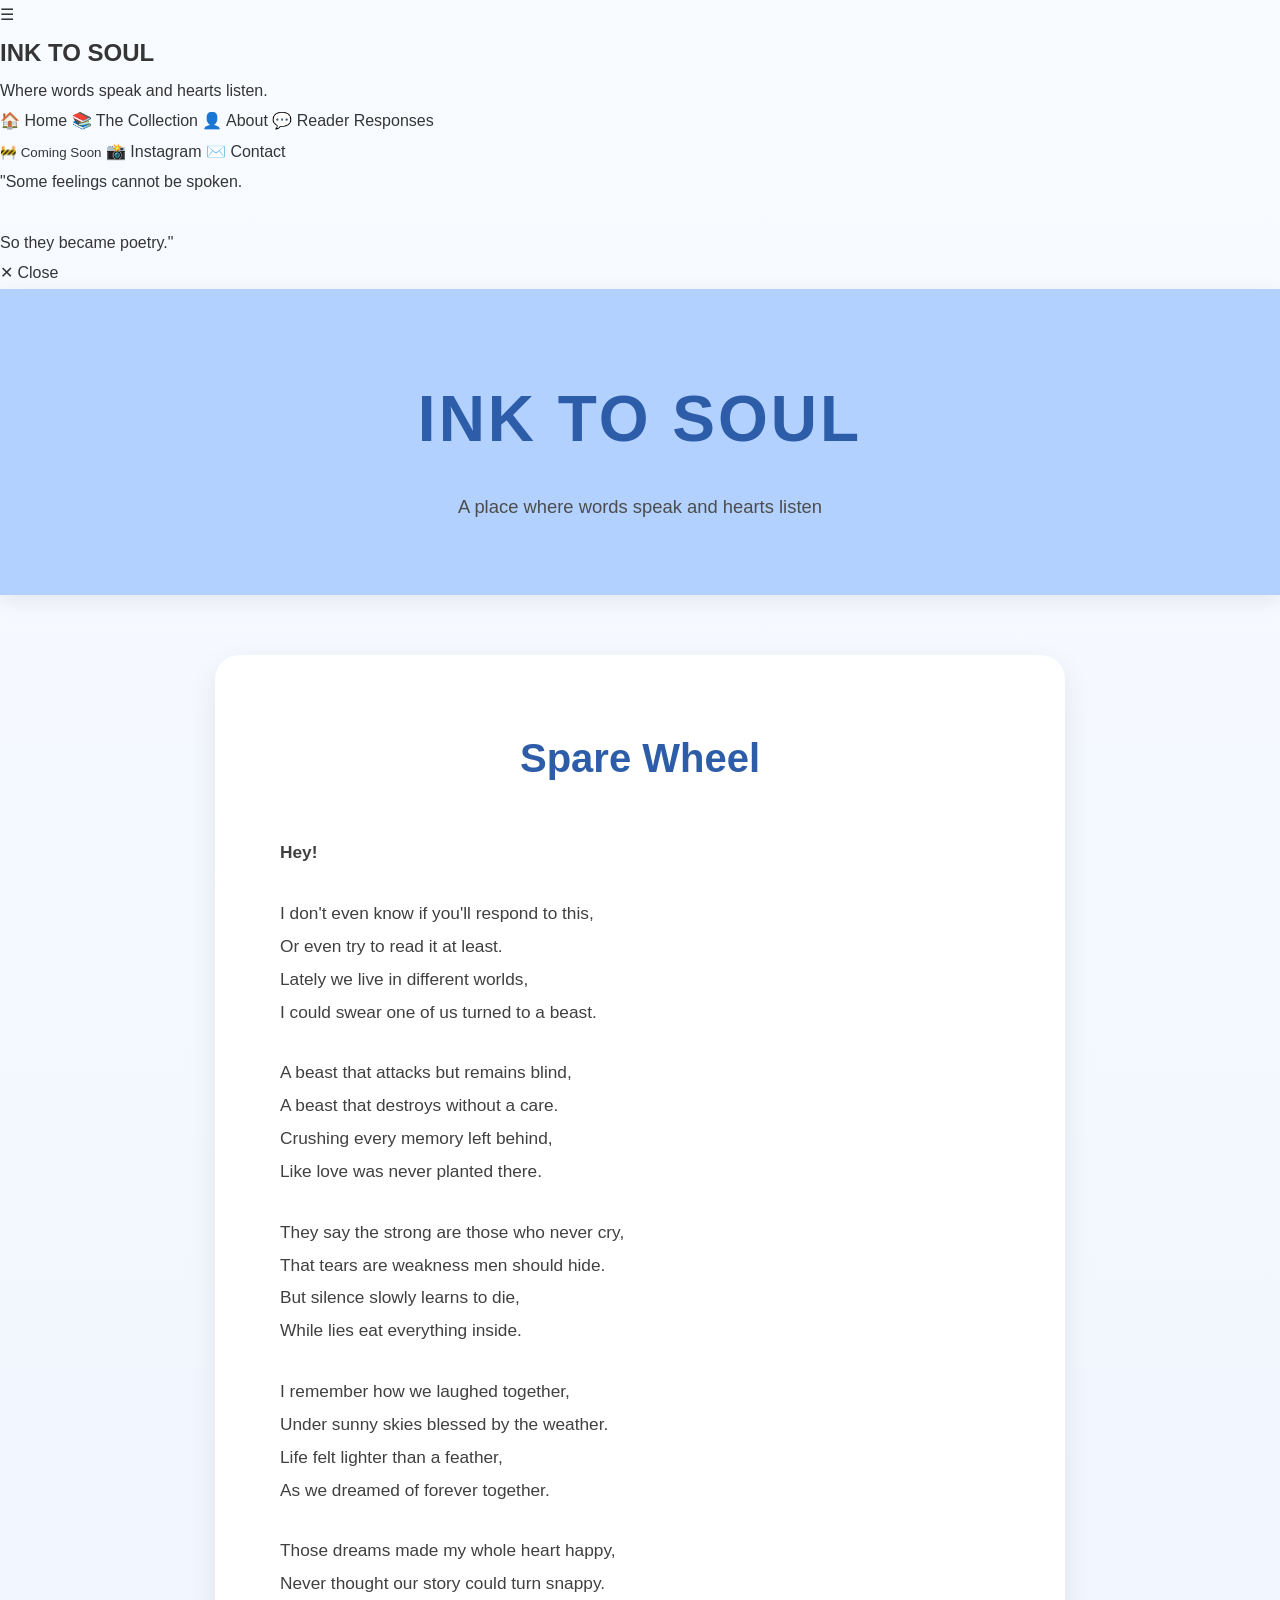
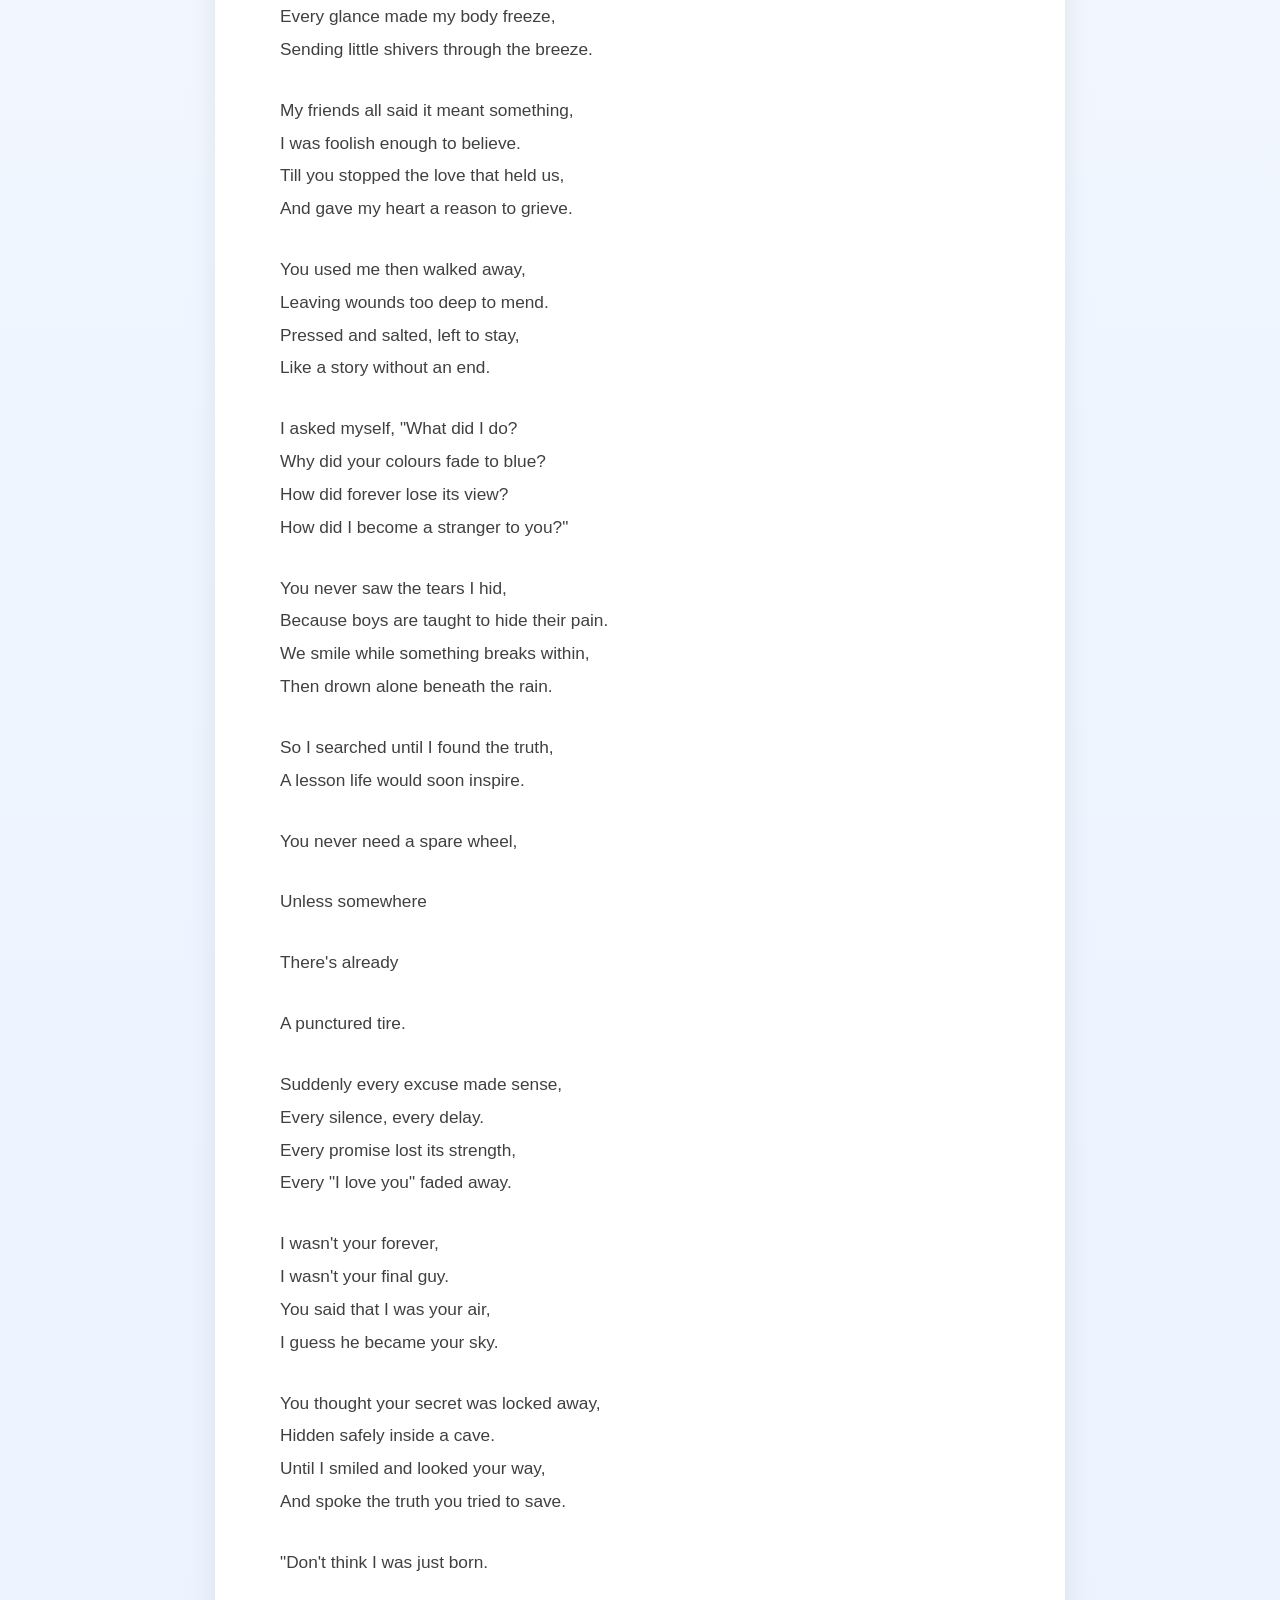
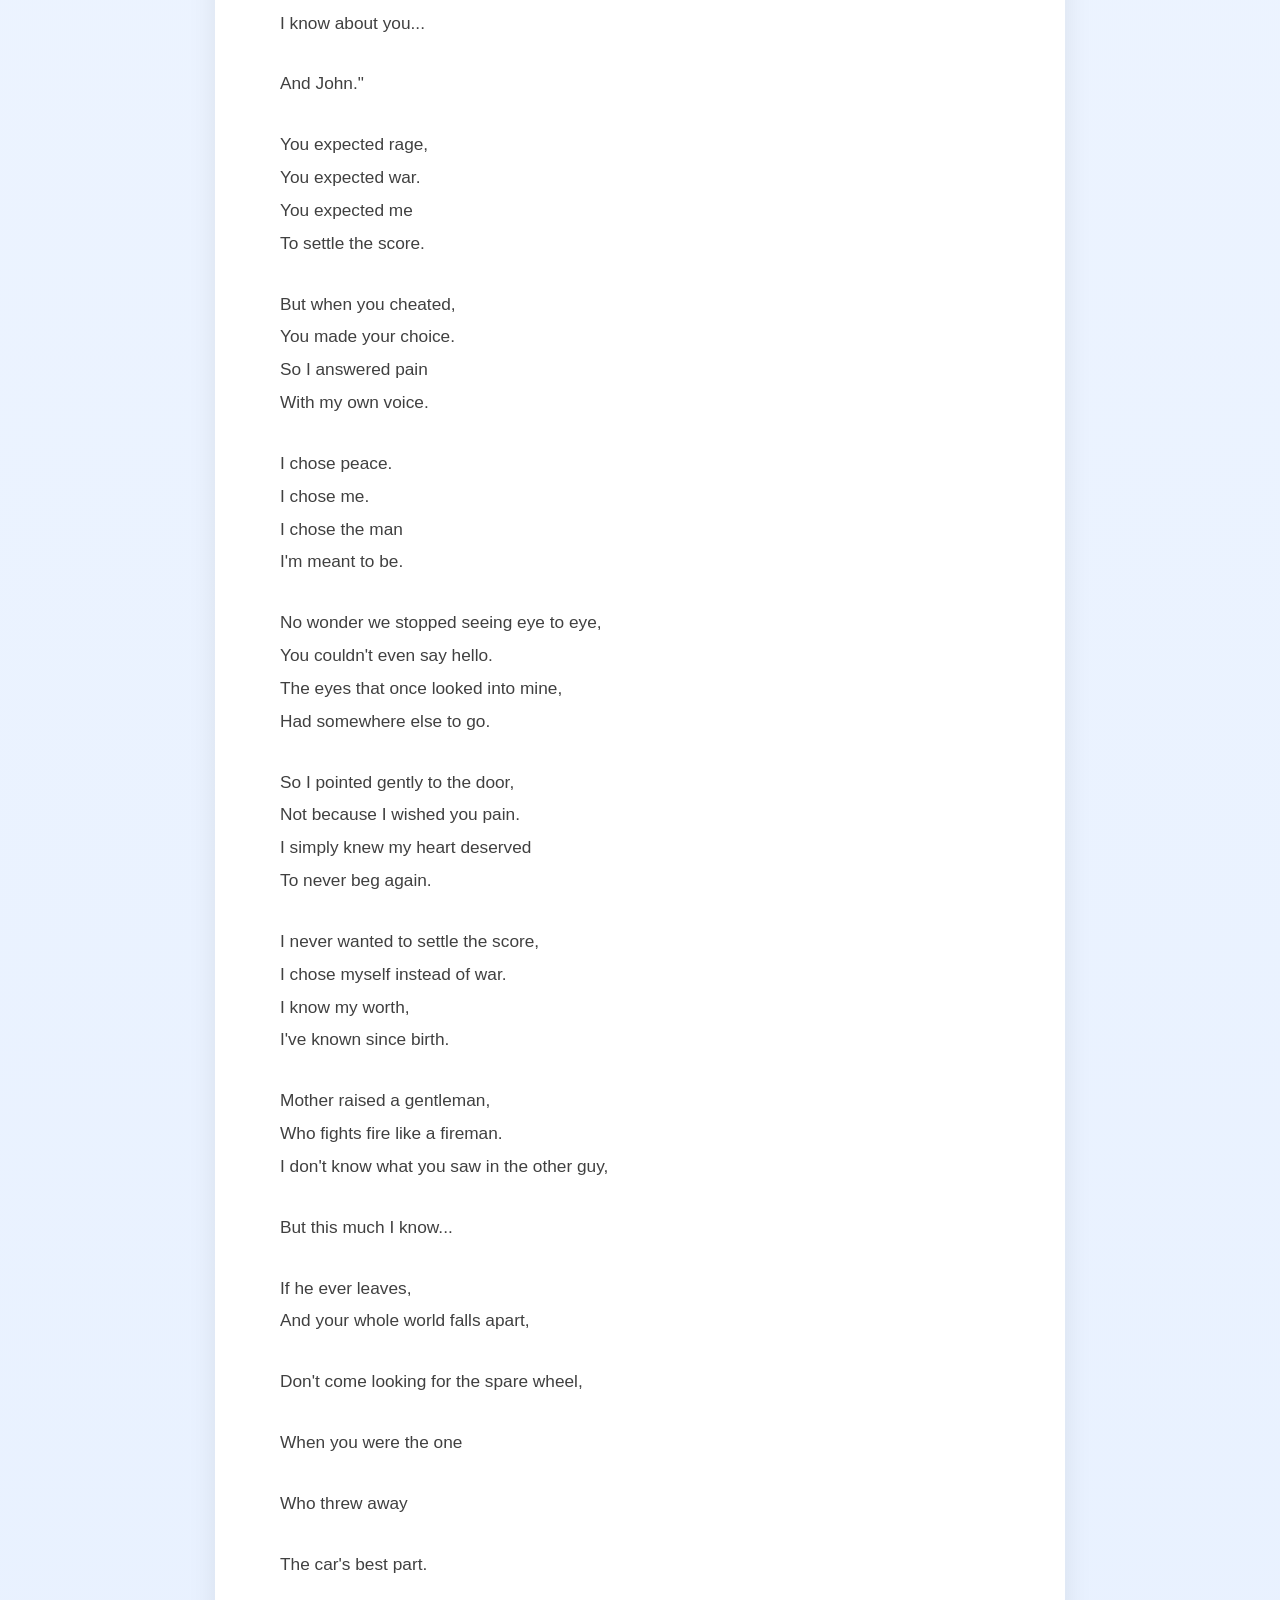
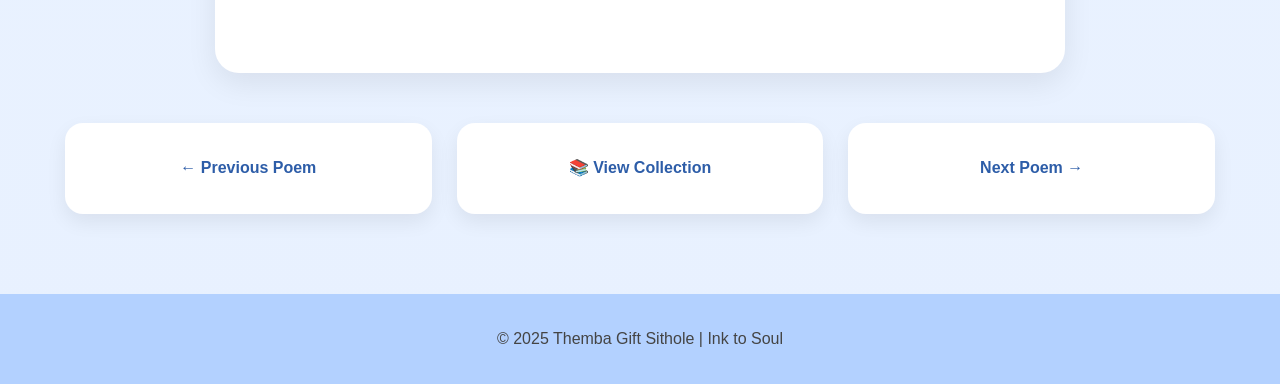
<file: poem_3.html>
<!DOCTYPE html>
<html lang="en">

<head>

    <meta charset="UTF-8">

    <meta name="viewport" content="width=device-width, initial-scale=1.0">

    <title>Spare Wheel | INK TO SOUL</title>

    <link rel="stylesheet" href="style.css">

</head>

<body>


    <!-- MENU BUTTON -->

    <div class="menu-toggle" onclick="openMenu()">

        ☰

    </div>

    <!-- MENU OVERLAY -->

    <div class="menu-overlay" id="overlay" onclick="closeMenu()"></div>

    <!-- SIDE MENU -->

    <div class="side-menu" id="sideMenu">

        <h2>INK TO SOUL</h2>

        <p>
            Where words speak and hearts listen.
        </p>

        <a href="index.html">
            🏠 Home
        </a>

        <a href="poems.html">
            📚 The Collection
        </a>

        <a href="about.html">
            👤 About
        </a>

        <a href="#">
            💬 Reader Responses
            <br>
            <small>🚧 Coming Soon</small>
        </a>

        <a href="https://instagram.com/ink.to.soul" target="_blank">
            📸 Instagram
        </a>

        <a href="contact.html">
            ✉️ Contact
        </a>

        <div class="menu-divider"></div>

        <div class="menu-quote">

            "Some feelings cannot be spoken.

            <br><br>

            So they became poetry."

        </div>

        <div class="close-menu" onclick="closeMenu()">

            ✕ Close

        </div>

    </div>


    <!-- HERO -->

    <header class="hero">

        <h1>INK TO SOUL</h1>

        <p class="subtitle">
            A place where words speak and hearts listen
        </p>

    </header>

    <!-- MAIN -->

    <main class="main-container">

        <section class="poem-container">

            <div style="text-align:center; margin-bottom:40px;">

                <h2 style="
                    font-size:2.5rem;
                    color:#2d5da8;
                    margin-bottom:10px;
                ">
                    Spare Wheel
                </h2>

            </div>
            <p><strong>Hey!</strong></p>

            <p>
                I don't even know if you'll respond to this,<br>
                Or even try to read it at least.<br>
                Lately we live in different worlds,<br>
                I could swear one of us turned to a beast.
            </p>

            <p>
                A beast that attacks but remains blind,<br>
                A beast that destroys without a care.<br>
                Crushing every memory left behind,<br>
                Like love was never planted there.
            </p>

            <p>
                They say the strong are those who never cry,<br>
                That tears are weakness men should hide.<br>
                But silence slowly learns to die,<br>
                While lies eat everything inside.
            </p>

            <p>
                I remember how we laughed together,<br>
                Under sunny skies blessed by the weather.<br>
                Life felt lighter than a feather,<br>
                As we dreamed of forever together.
            </p>

            <p>
                Those dreams made my whole heart happy,<br>
                Never thought our story could turn snappy.<br>
                Every glance made my body freeze,<br>
                Sending little shivers through the breeze.
            </p>

            <p>
                My friends all said it meant something,<br>
                I was foolish enough to believe.<br>
                Till you stopped the love that held us,<br>
                And gave my heart a reason to grieve.
            </p>

            <p>
                You used me then walked away,<br>
                Leaving wounds too deep to mend.<br>
                Pressed and salted, left to stay,<br>
                Like a story without an end.
            </p>

            <p>
                I asked myself, "What did I do?<br>
                Why did your colours fade to blue?<br>
                How did forever lose its view?<br>
                How did I become a stranger to you?"
            </p>

            <p>
                You never saw the tears I hid,<br>
                Because boys are taught to hide their pain.<br>
                We smile while something breaks within,<br>
                Then drown alone beneath the rain.
            </p>

            <p>
                So I searched until I found the truth,<br>
                A lesson life would soon inspire.
            </p>

            <p>
                You never need a spare wheel,
            </p>

            <p>
                Unless somewhere
            </p>

            <p>
                There's already
            </p>

            <p>
                A punctured tire.
            </p>

            <p>
                Suddenly every excuse made sense,<br>
                Every silence, every delay.<br>
                Every promise lost its strength,<br>
                Every "I love you" faded away.
            </p>

            <p>
                I wasn't your forever,<br>
                I wasn't your final guy.<br>
                You said that I was your air,<br>
                I guess he became your sky.
            </p>

            <p>
                You thought your secret was locked away,<br>
                Hidden safely inside a cave.<br>
                Until I smiled and looked your way,<br>
                And spoke the truth you tried to save.
            </p>

            <p>
                "Don't think I was just born.
            </p>

            <p>
                I know about you...
            </p>

            <p>
                And John."
            </p>

            <p>
                You expected rage,<br>
                You expected war.<br>
                You expected me<br>
                To settle the score.
            </p>

            <p>
                But when you cheated,<br>
                You made your choice.<br>
                So I answered pain<br>
                With my own voice.
            </p>

            <p>
                I chose peace.<br>
                I chose me.<br>
                I chose the man<br>
                I'm meant to be.
            </p>

            <p>
                No wonder we stopped seeing eye to eye,<br>
                You couldn't even say hello.<br>
                The eyes that once looked into mine,<br>
                Had somewhere else to go.
            </p>

            <p>
                So I pointed gently to the door,<br>
                Not because I wished you pain.<br>
                I simply knew my heart deserved<br>
                To never beg again.
            </p>

            <p>
                I never wanted to settle the score,<br>
                I chose myself instead of war.<br>
                I know my worth,<br>
                I've known since birth.
            </p>

            <p>
                Mother raised a gentleman,<br>
                Who fights fire like a fireman.<br>
                I don't know what you saw in the other guy,
            </p>

            <p>
                But this much I know...
            </p>

            <p>
                If he ever leaves,<br>
                And your whole world falls apart,
            </p>

            <p>
                Don't come looking for the spare wheel,
            </p>

            <p>
                When you were the one
            </p>

            <p>
                Who threw away
            </p>

            <p>
                The car's best part.
            </p>

        </section>

        <!-- NAVIGATION -->

        <section class="poem-navigation">

            <a href="poem_2.html">

                ← Previous Poem

            </a>

            <a href="poems.html">

                📚 View Collection

            </a>

            <a href="poem_4.html">

                Next Poem →

            </a>

        </section>

    </main>

    <!-- FOOTER -->

    <footer>

        <p>

            © 2025 Themba Gift Sithole | Ink to Soul

        </p>

    </footer>


<!-- MENU BUTTON -->

<script src="script.js"></script>


</body>

</html>
</file>
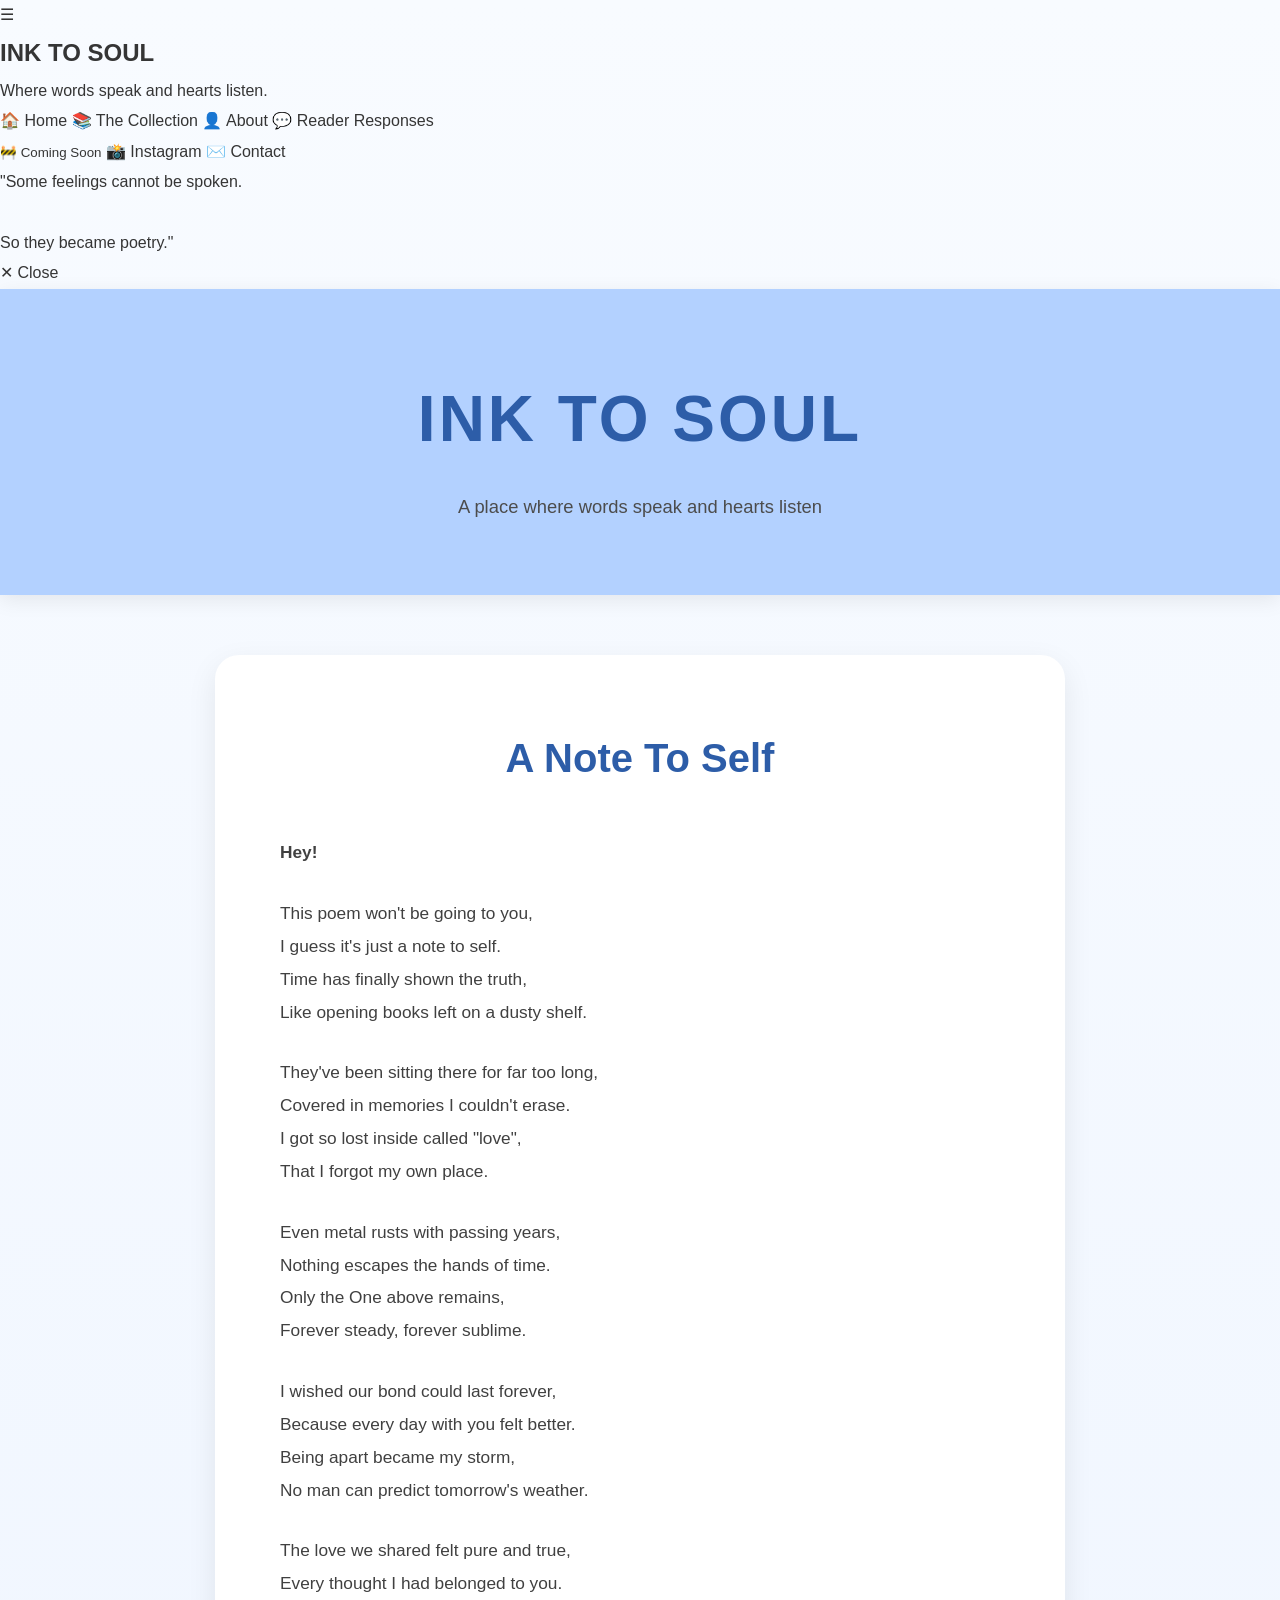
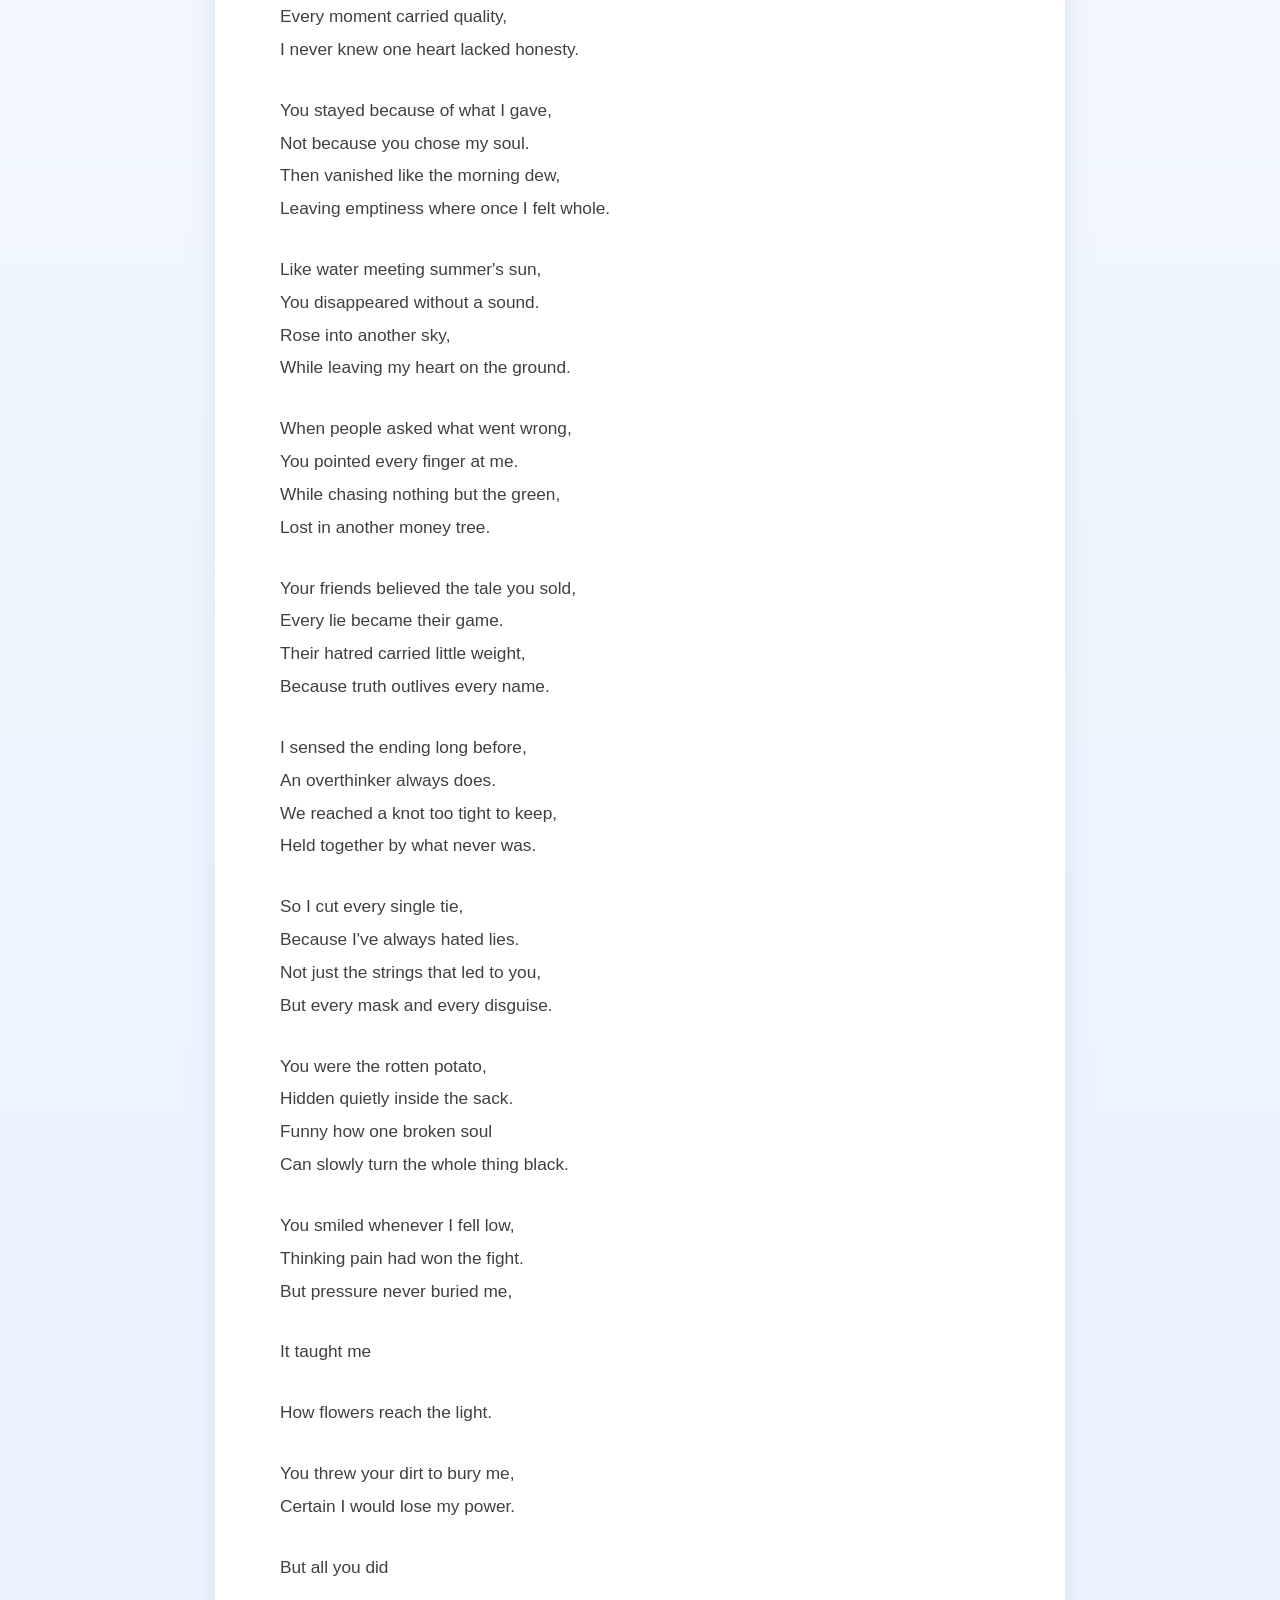
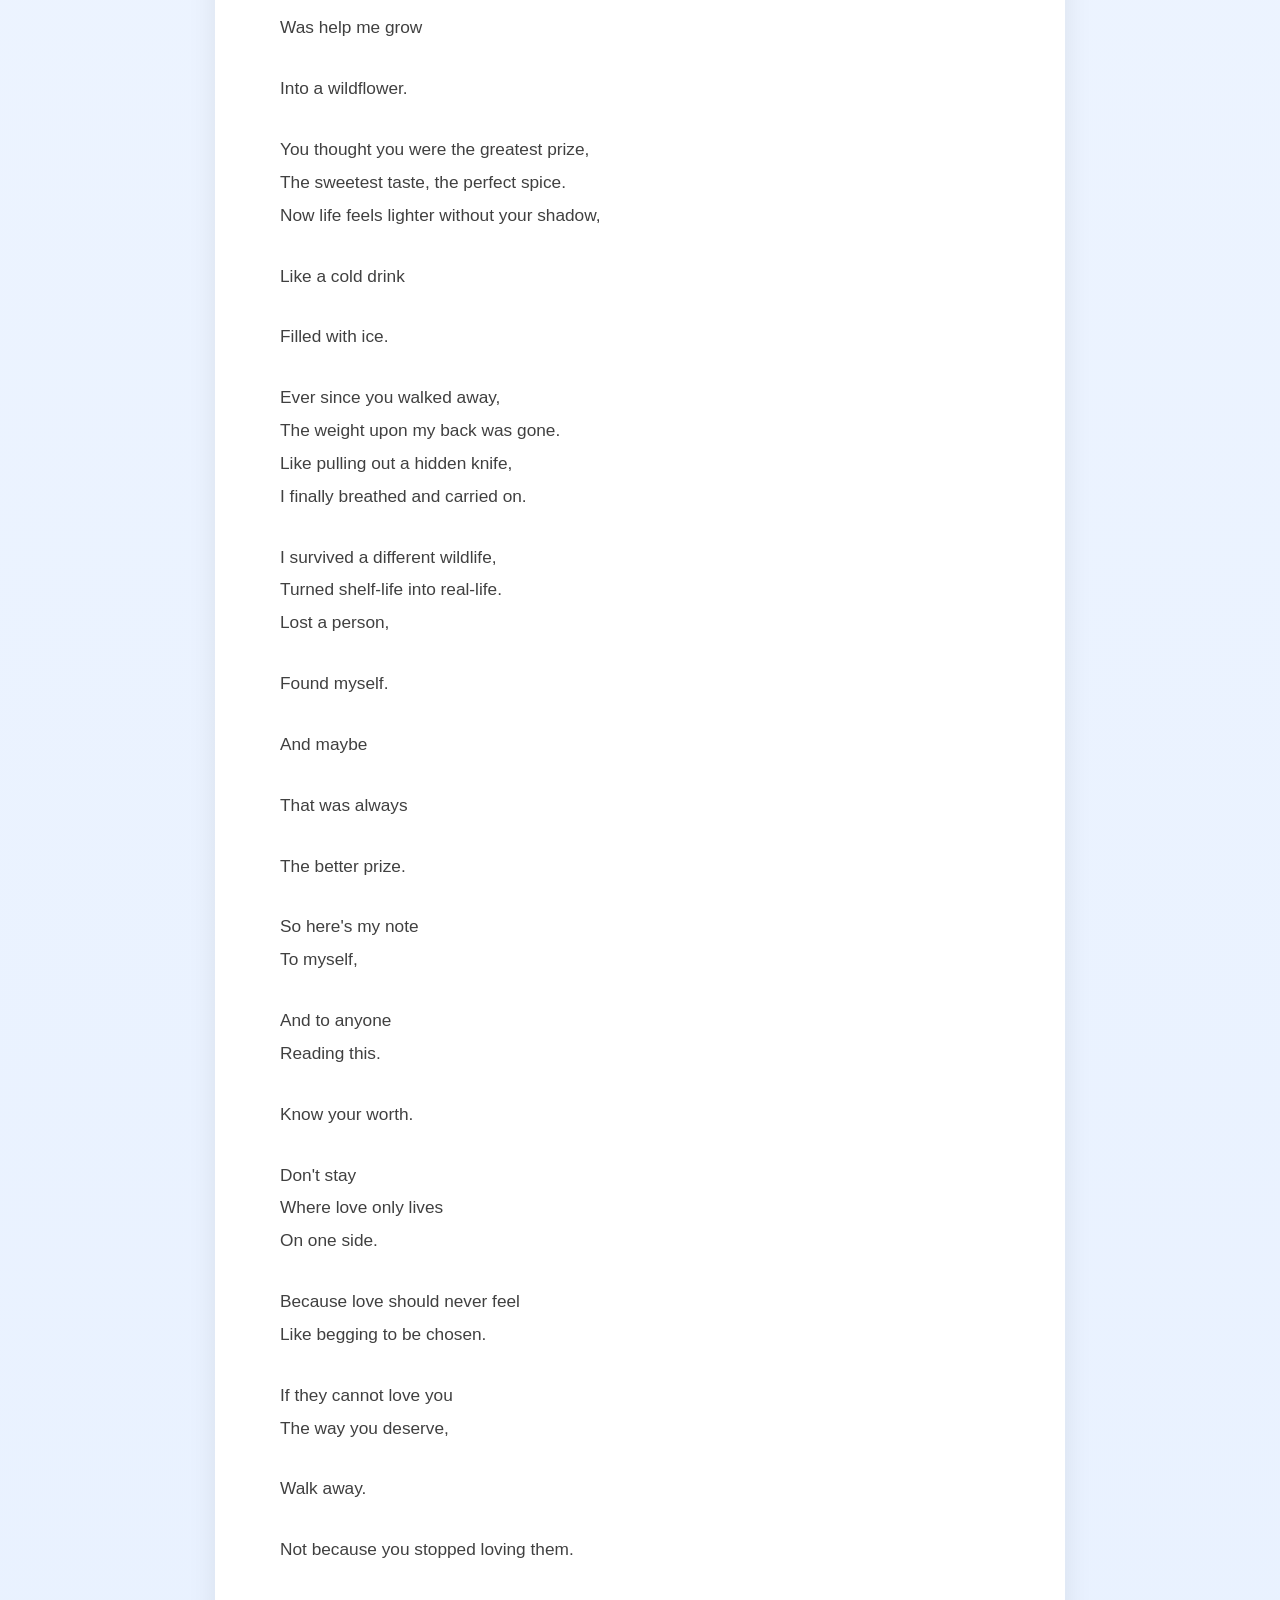
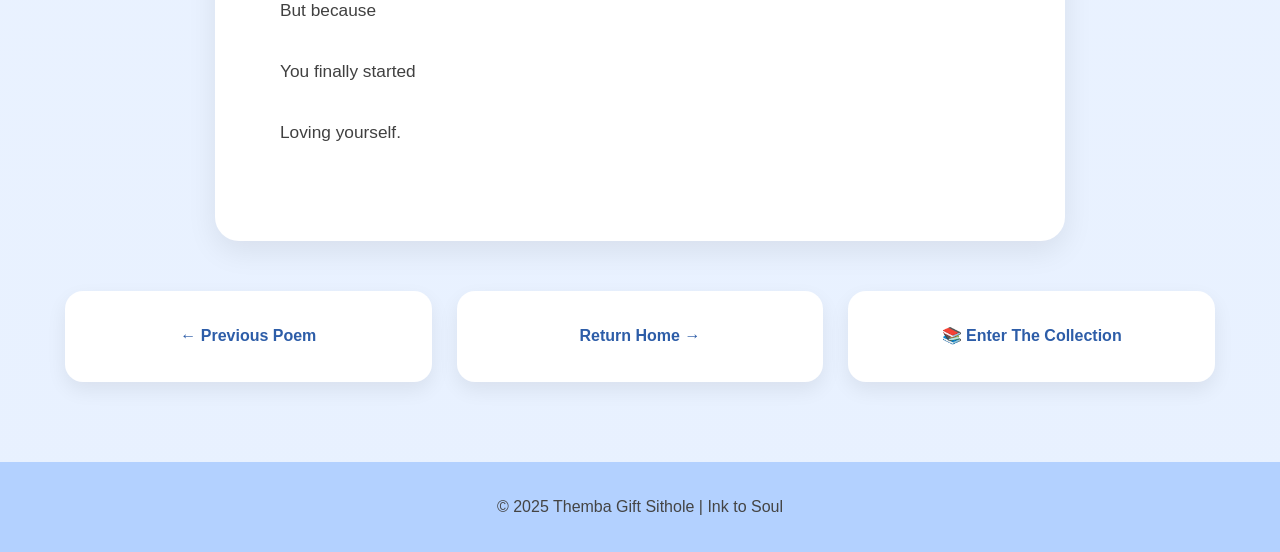
<file: poem_4.html>
<!DOCTYPE html>
<html lang="en">

<head>

    <meta charset="UTF-8">
    <meta name="viewport" content="width=device-width, initial-scale=1.0">

    <title>A Note To Self | INK TO SOUL</title>

    <link rel="stylesheet" href="style.css">

</head>

<body>


    <!-- MENU BUTTON -->

    <div class="menu-toggle" onclick="openMenu()">

        ☰

    </div>

    <!-- MENU OVERLAY -->

    <div class="menu-overlay" id="overlay" onclick="closeMenu()"></div>

    <!-- SIDE MENU -->

    <div class="side-menu" id="sideMenu">

        <h2>INK TO SOUL</h2>

        <p>
            Where words speak and hearts listen.
        </p>

        <a href="index.html">
            🏠 Home
        </a>

        <a href="poems.html">
            📚 The Collection
        </a>

        <a href="about.html">
            👤 About
        </a>

        <a href="#">
            💬 Reader Responses
            <br>
            <small>🚧 Coming Soon</small>
        </a>

        <a href="https://instagram.com/ink.to.soul" target="_blank">
            📸 Instagram
        </a>

        <a href="contact.html">
            ✉️ Contact
        </a>

        <div class="menu-divider"></div>

        <div class="menu-quote">

            "Some feelings cannot be spoken.

            <br><br>

            So they became poetry."

        </div>

        <div class="close-menu" onclick="closeMenu()">

            ✕ Close

        </div>

    </div>


    <!-- HERO -->

    <header class="hero">

        <h1>INK TO SOUL</h1>

        <p class="subtitle">
            A place where words speak and hearts listen
        </p>

    </header>

    <!-- MAIN CONTENT -->

    <main class="main-container">

        <section class="poem-container">

            <div style="text-align:center; margin-bottom:40px;">


                <h2 style="
                    font-size:2.5rem;
                    color:#2d5da8;
                    margin-bottom:10px;
                ">
                    A Note To Self
                </h2>

            </div>

            <p><strong>Hey!</strong></p>

            <p>
                This poem won't be going to you,<br>
                I guess it's just a note to self.<br>
                Time has finally shown the truth,<br>
                Like opening books left on a dusty shelf.
            </p>

            <p>
                They've been sitting there for far too long,<br>
                Covered in memories I couldn't erase.<br>
                I got so lost inside called "love",<br>
                That I forgot my own place.
            </p>

            <p>
                Even metal rusts with passing years,<br>
                Nothing escapes the hands of time.<br>
                Only the One above remains,<br>
                Forever steady, forever sublime.
            </p>

            <p>
                I wished our bond could last forever,<br>
                Because every day with you felt better.<br>
                Being apart became my storm,<br>
                No man can predict tomorrow's weather.
            </p>

            <p>
                The love we shared felt pure and true,<br>
                Every thought I had belonged to you.<br>
                Every moment carried quality,<br>
                I never knew one heart lacked honesty.
            </p>

            <p>
                You stayed because of what I gave,<br>
                Not because you chose my soul.<br>
                Then vanished like the morning dew,<br>
                Leaving emptiness where once I felt whole.
            </p>

            <p>
                Like water meeting summer's sun,<br>
                You disappeared without a sound.<br>
                Rose into another sky,<br>
                While leaving my heart on the ground.
            </p>

            <p>
                When people asked what went wrong,<br>
                You pointed every finger at me.<br>
                While chasing nothing but the green,<br>
                Lost in another money tree.
            </p>

            <p>
                Your friends believed the tale you sold,<br>
                Every lie became their game.<br>
                Their hatred carried little weight,<br>
                Because truth outlives every name.
            </p>

            <p>
                I sensed the ending long before,<br>
                An overthinker always does.<br>
                We reached a knot too tight to keep,<br>
                Held together by what never was.
            </p>

            <p>
                So I cut every single tie,<br>
                Because I've always hated lies.<br>
                Not just the strings that led to you,<br>
                But every mask and every disguise.
            </p>

            <p>
                You were the rotten potato,<br>
                Hidden quietly inside the sack.<br>
                Funny how one broken soul<br>
                Can slowly turn the whole thing black.
            </p>

            <p>
                You smiled whenever I fell low,<br>
                Thinking pain had won the fight.<br>
                But pressure never buried me,
            </p>

            <p>
                It taught me
            </p>

            <p>
                How flowers reach the light.
            </p>

            <p>
                You threw your dirt to bury me,<br>
                Certain I would lose my power.
            </p>

            <p>
                But all you did
            </p>

            <p>
                Was help me grow
            </p>

            <p>
                Into a wildflower.
            </p>

            <p>
                You thought you were the greatest prize,<br>
                The sweetest taste, the perfect spice.<br>
                Now life feels lighter without your shadow,
            </p>

            <p>
                Like a cold drink
            </p>

            <p>
                Filled with ice.
            </p>

            <p>
                Ever since you walked away,<br>
                The weight upon my back was gone.<br>
                Like pulling out a hidden knife,<br>
                I finally breathed and carried on.
            </p>

            <p>
                I survived a different wildlife,<br>
                Turned shelf-life into real-life.<br>
                Lost a person,
            </p>

            <p>
                Found myself.
            </p>

            <p>
                And maybe
            </p>

            <p>
                That was always
            </p>

            <p>
                The better prize.
            </p>

            <p>
                So here's my note<br>
                To myself,
            </p>

            <p>
                And to anyone<br>
                Reading this.
            </p>

            <p>
                Know your worth.
            </p>

            <p>
                Don't stay<br>
                Where love only lives<br>
                On one side.
            </p>

            <p>
                Because love should never feel<br>
                Like begging to be chosen.
            </p>

            <p>
                If they cannot love you<br>
                The way you deserve,
            </p>

            <p>
                Walk away.
            </p>

            <p>
                Not because you stopped loving them.
            </p>

            <p>
                But because
            </p>

            <p>
                You finally started
            </p>

            <p>
                Loving yourself.
            </p>

        </section>

        <!-- NAVIGATION -->

        <section class="poem-navigation">

            <a href="poem_3.html">
                ← Previous Poem
            </a>

            <a href="index.html">
                Return Home →
            </a>

            <a href="poems.html">
         
               📚 Enter The Collection  

            </a> 

        </section>

    </main>

    <!-- FOOTER -->

    <footer>

        <p>
            © 2025 Themba Gift Sithole | Ink to Soul
        </p>

    </footer>

<!-- MENU BUTTON -->

<script src="script.js"></script>


</body>

</html>
</file>
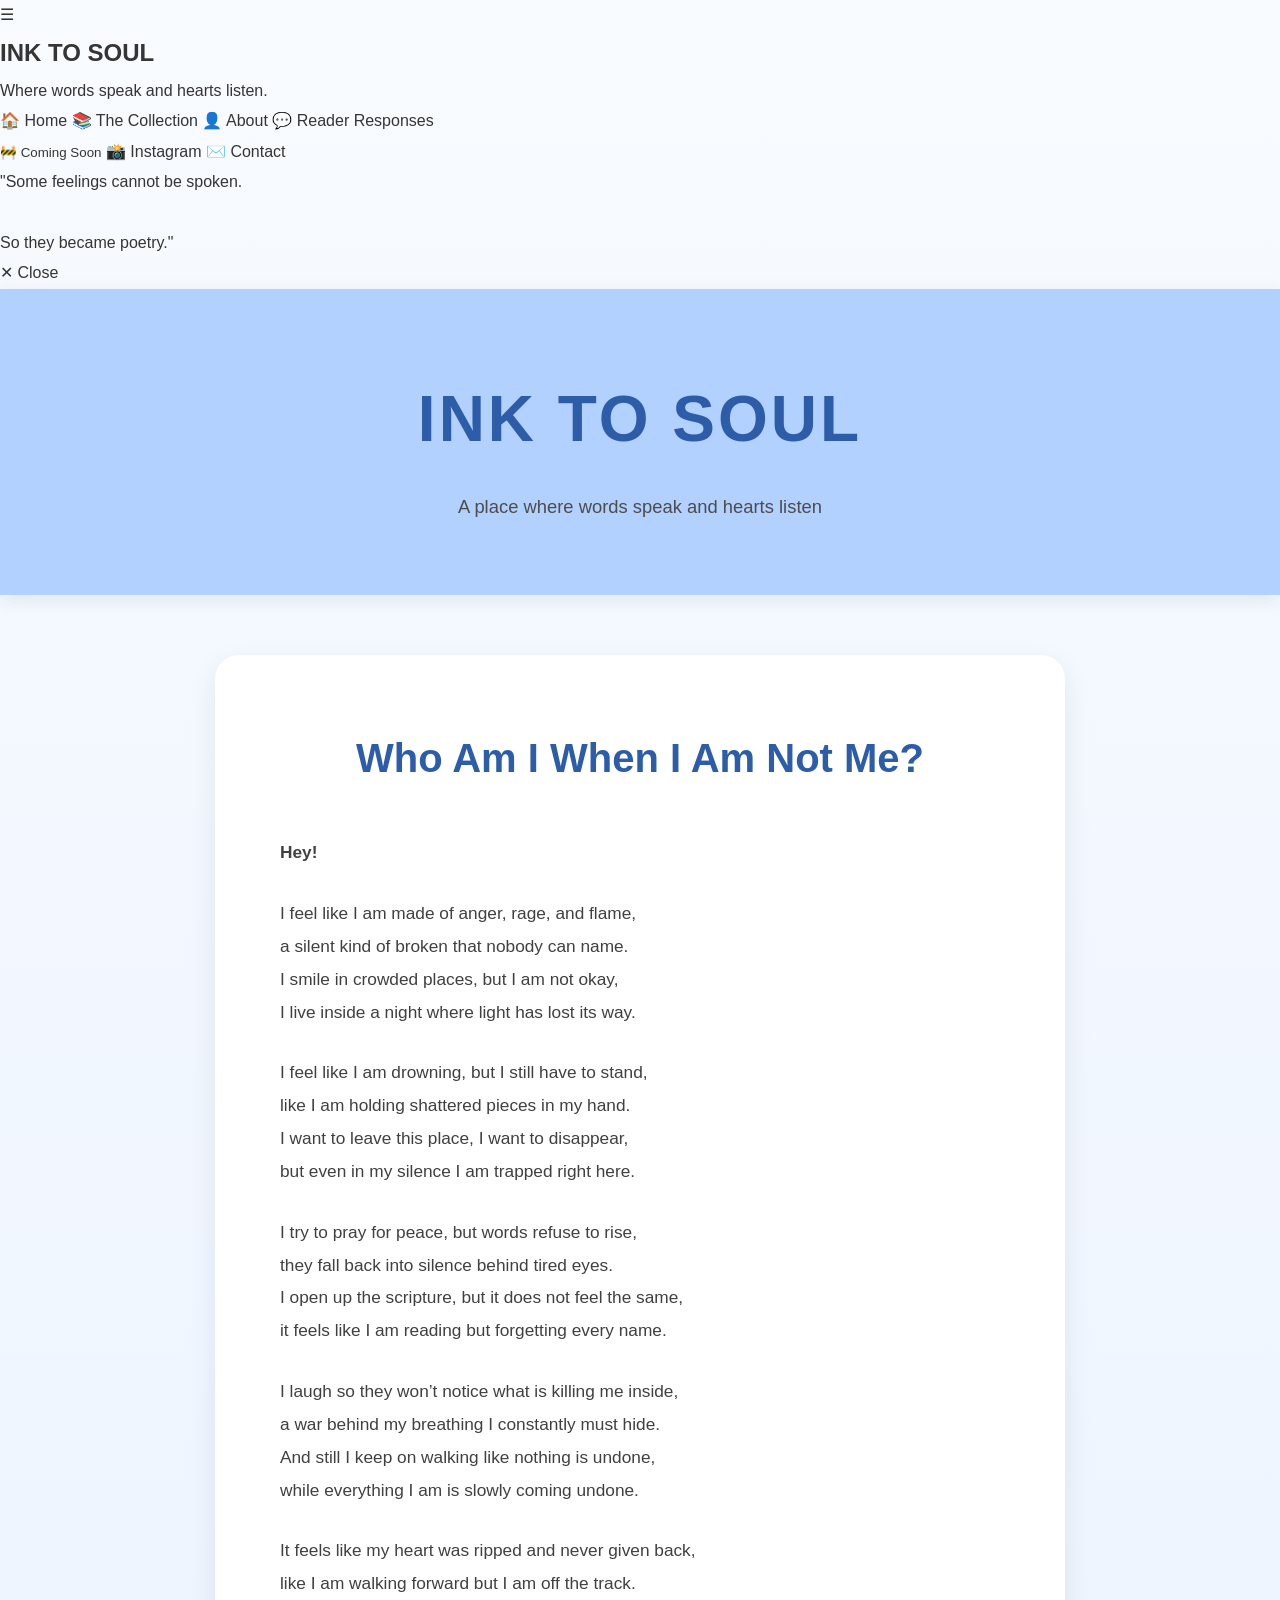
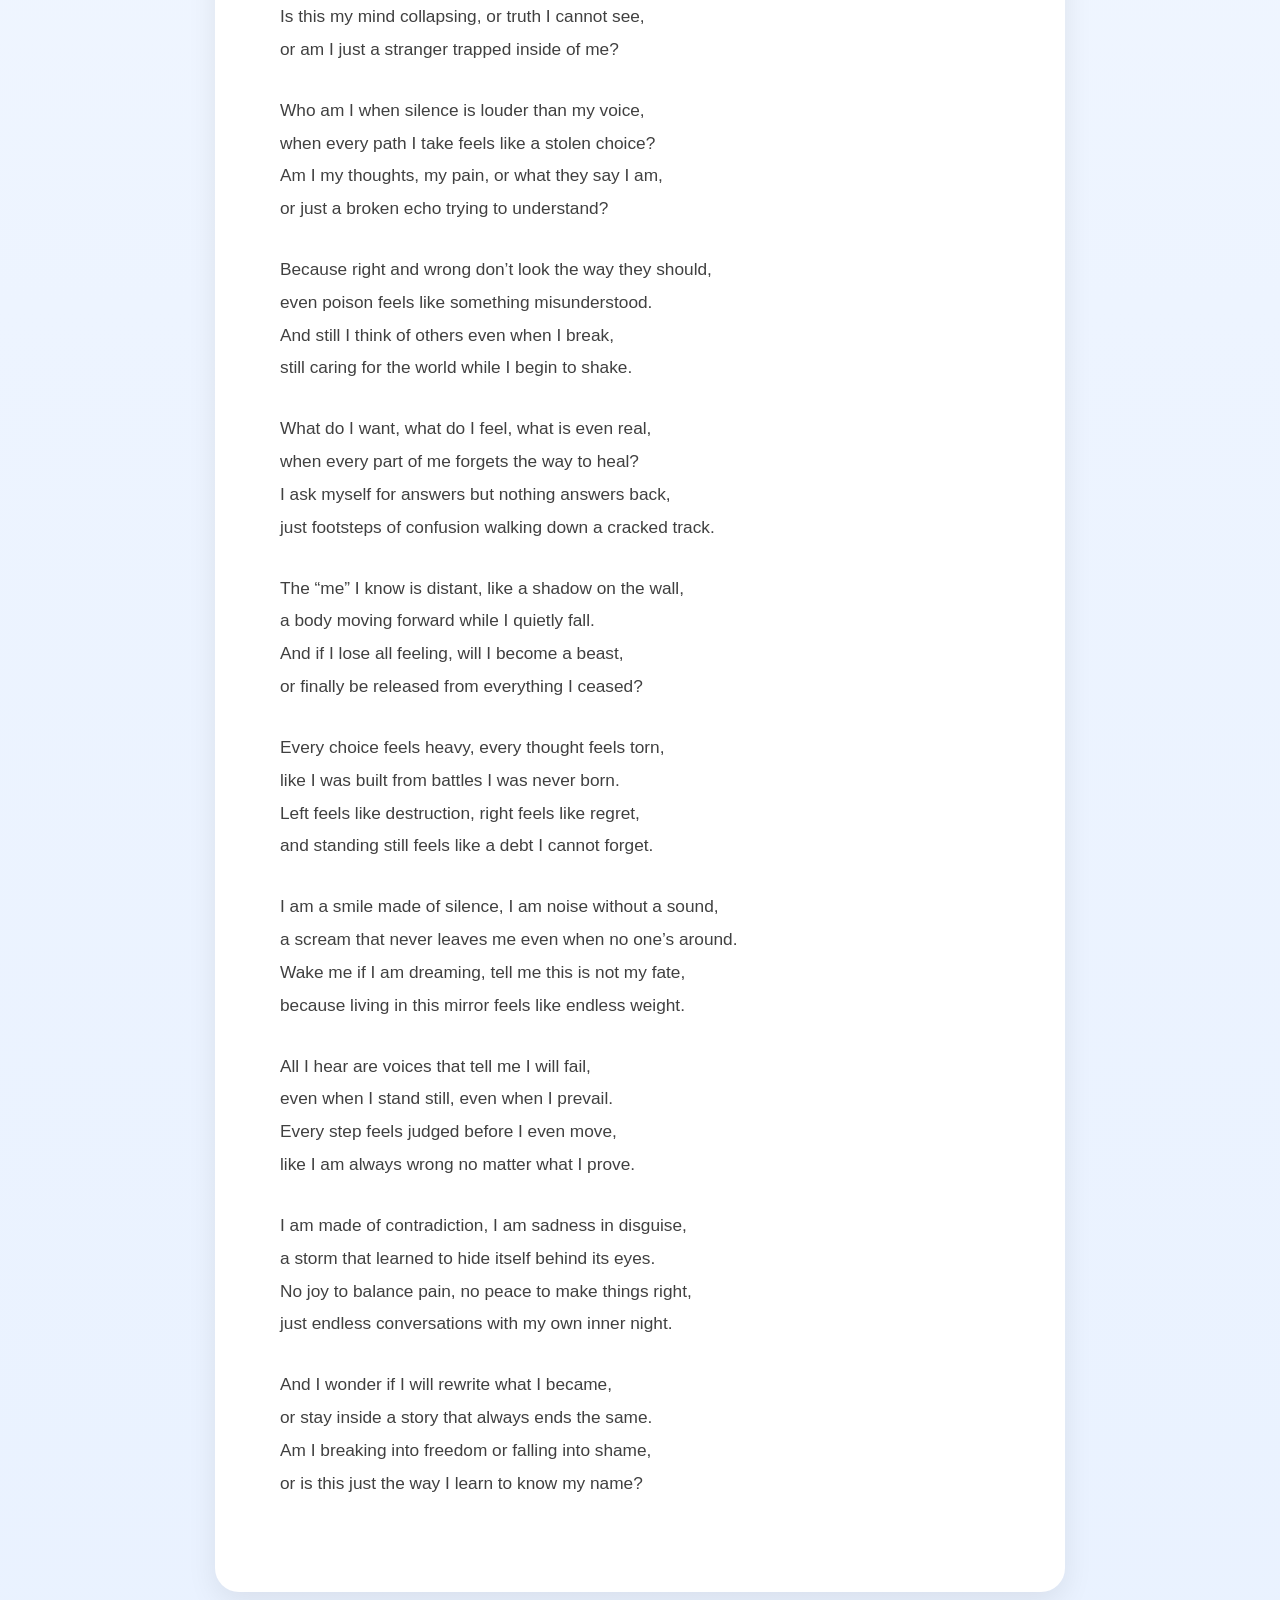
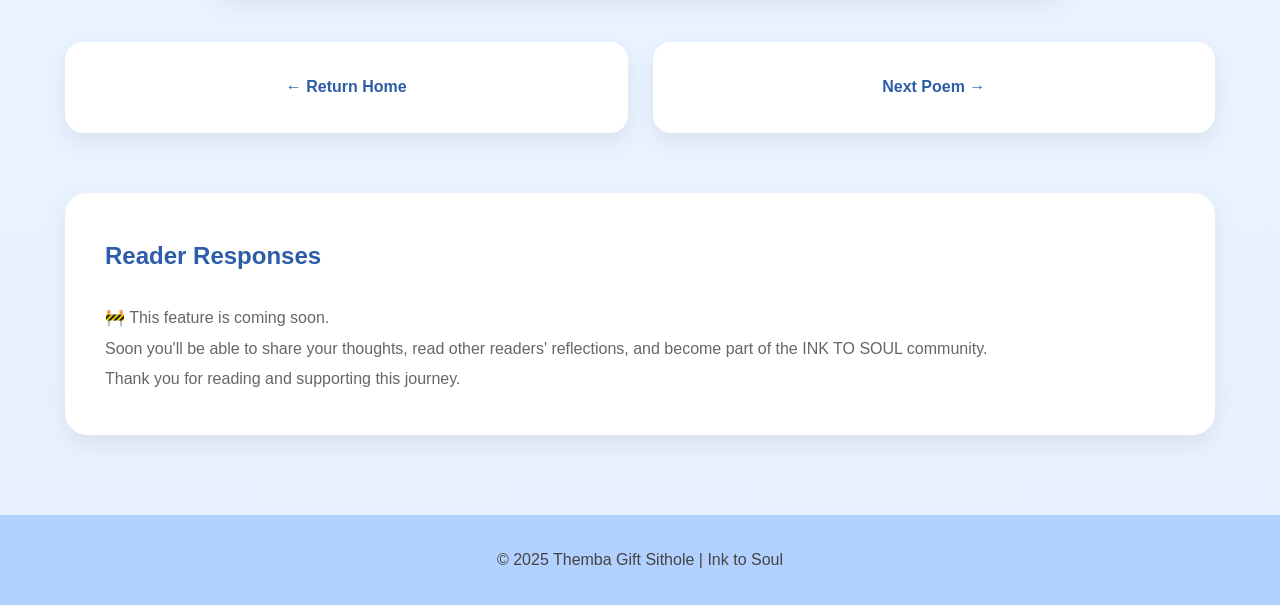
<file: poem_5.html>
<!DOCTYPE html>
<html lang="en">

<head>

    <meta charset="UTF-8">

    <meta name="viewport" content="width=device-width, initial-scale=1.0">

    <title>Who Am I When I Am Not Me? | INK TO SOUL</title>

    <link rel="stylesheet" href="style.css">

</head>

<body>


    <!-- MENU BUTTON -->

    <div class="menu-toggle" onclick="openMenu()">

        ☰

    </div>

    <!-- MENU OVERLAY -->

    <div class="menu-overlay" id="overlay" onclick="closeMenu()"></div>

    <!-- SIDE MENU -->

    <div class="side-menu" id="sideMenu">

        <h2>INK TO SOUL</h2>

        <p>
            Where words speak and hearts listen.
        </p>

        <a href="index.html">
            🏠 Home
        </a>

        <a href="poems.html">
            📚 The Collection
        </a>

        <a href="about.html">
            👤 About
        </a>

        <a href="#">
            💬 Reader Responses
            <br>
            <small>🚧 Coming Soon</small>
        </a>

        <a href="https://instagram.com/ink.to.soul" target="_blank">
            📸 Instagram
        </a>

        <a href="contact.html">
            ✉️ Contact
        </a>

        <div class="menu-divider"></div>

        <div class="menu-quote">

            "Some feelings cannot be spoken.

            <br><br>

            So they became poetry."

        </div>

        <div class="close-menu" onclick="closeMenu()">

            ✕ Close

        </div>

    </div>


    <!-- HERO -->

    <header class="hero">

        <h1>INK TO SOUL</h1>

        <p class="subtitle">
            A place where words speak and hearts listen
        </p>

    </header>

    <!-- MAIN -->

    <main class="main-container">

    <section class="poem-container">

           <div style="text-align:center; margin-bottom:40px;">

               <h2 style="
                   font-size:2.5rem;
                   color:#2d5da8;
                   margin-bottom:10px;
               ">
                   Who Am I When I Am Not Me?
               </h2>

           </div>

            <p><strong>Hey!</strong></p>

            <p>
                I feel like I am made of anger, rage, and flame,<br>
                a silent kind of broken that nobody can name.<br>
                I smile in crowded places, but I am not okay,<br>
                I live inside a night where light has lost its way.
            </p>

            <p>
                I feel like I am drowning, but I still have to stand,<br>
                like I am holding shattered pieces in my hand.<br>
                I want to leave this place, I want to disappear,<br>
                but even in my silence I am trapped right here.
            </p>

            <p>
                I try to pray for peace, but words refuse to rise,<br>
                they fall back into silence behind tired eyes.<br>
                I open up the scripture, but it does not feel the same,<br>
                it feels like I am reading but forgetting every name.
            </p>

            <p>
                I laugh so they won’t notice what is killing me inside,<br>
                a war behind my breathing I constantly must hide.<br>
                And still I keep on walking like nothing is undone,<br>
                while everything I am is slowly coming undone.
            </p>

            <p>
                It feels like my heart was ripped and never given back,<br>
                like I am walking forward but I am off the track.<br>
                Is this my mind collapsing, or truth I cannot see,<br>
                or am I just a stranger trapped inside of me?
            </p>

            <p>
                Who am I when silence is louder than my voice,<br>
                when every path I take feels like a stolen choice?<br>
                Am I my thoughts, my pain, or what they say I am,<br>
                or just a broken echo trying to understand?
            </p>

            <p>
                Because right and wrong don’t look the way they should,<br>
                even poison feels like something misunderstood.<br>
                And still I think of others even when I break,<br>
                still caring for the world while I begin to shake.
            </p>

            <p>
                What do I want, what do I feel, what is even real,<br>
                when every part of me forgets the way to heal?<br>
                I ask myself for answers but nothing answers back,<br>
                just footsteps of confusion walking down a cracked track.
            </p>

            <p>
                The “me” I know is distant, like a shadow on the wall,<br>
                a body moving forward while I quietly fall.<br>
                And if I lose all feeling, will I become a beast,<br>
                or finally be released from everything I ceased?
            </p>

            <p>
                Every choice feels heavy, every thought feels torn,<br>
                like I was built from battles I was never born.<br>
                Left feels like destruction, right feels like regret,<br>
                and standing still feels like a debt I cannot forget.
            </p>

            <p>
                I am a smile made of silence, I am noise without a sound,<br>
                a scream that never leaves me even when no one’s around.<br>
                Wake me if I am dreaming, tell me this is not my fate,<br>
                because living in this mirror feels like endless weight.
            </p>

            <p>
                All I hear are voices that tell me I will fail,<br>
                even when I stand still, even when I prevail.<br>
                Every step feels judged before I even move,<br>
                like I am always wrong no matter what I prove.
            </p>

            <p>
                I am made of contradiction, I am sadness in disguise,<br>
                a storm that learned to hide itself behind its eyes.<br>
                No joy to balance pain, no peace to make things right,<br>
                just endless conversations with my own inner night.
            </p>

            <p>
                And I wonder if I will rewrite what I became,<br>
                or stay inside a story that always ends the same.<br>
                Am I breaking into freedom or falling into shame,<br>
                or is this just the way I learn to know my name?
            </p>

        </section>

        <!-- NAVIGATION -->

        <section class="poem-navigation">

            <a href="index.html">

                ← Return Home

            </a>

            <a href="poem_1.html">

                Next Poem →
            </a>

        </section>

        <!-- READER RESPONSES -->

        <section class="comments-section">

             <h2>Reader Responses</h2>

             <p>
                🚧 This feature is coming soon.
             </p>

             <p>
                 Soon you'll be able to share your thoughts,
                 read other readers' reflections,
                 and become part of the INK TO SOUL community.
             </p>

             <p>
                 Thank you for reading and supporting this journey.
              </p>

        </section>


    </main>

    <!-- FOOTER -->

    <footer>

        <p>

            © 2025 Themba Gift Sithole | Ink to Soul

        </p>

    </footer>

<!-- MENU BUTTON -->

<script src="script.js"></script>



</body>

</html>
</file>
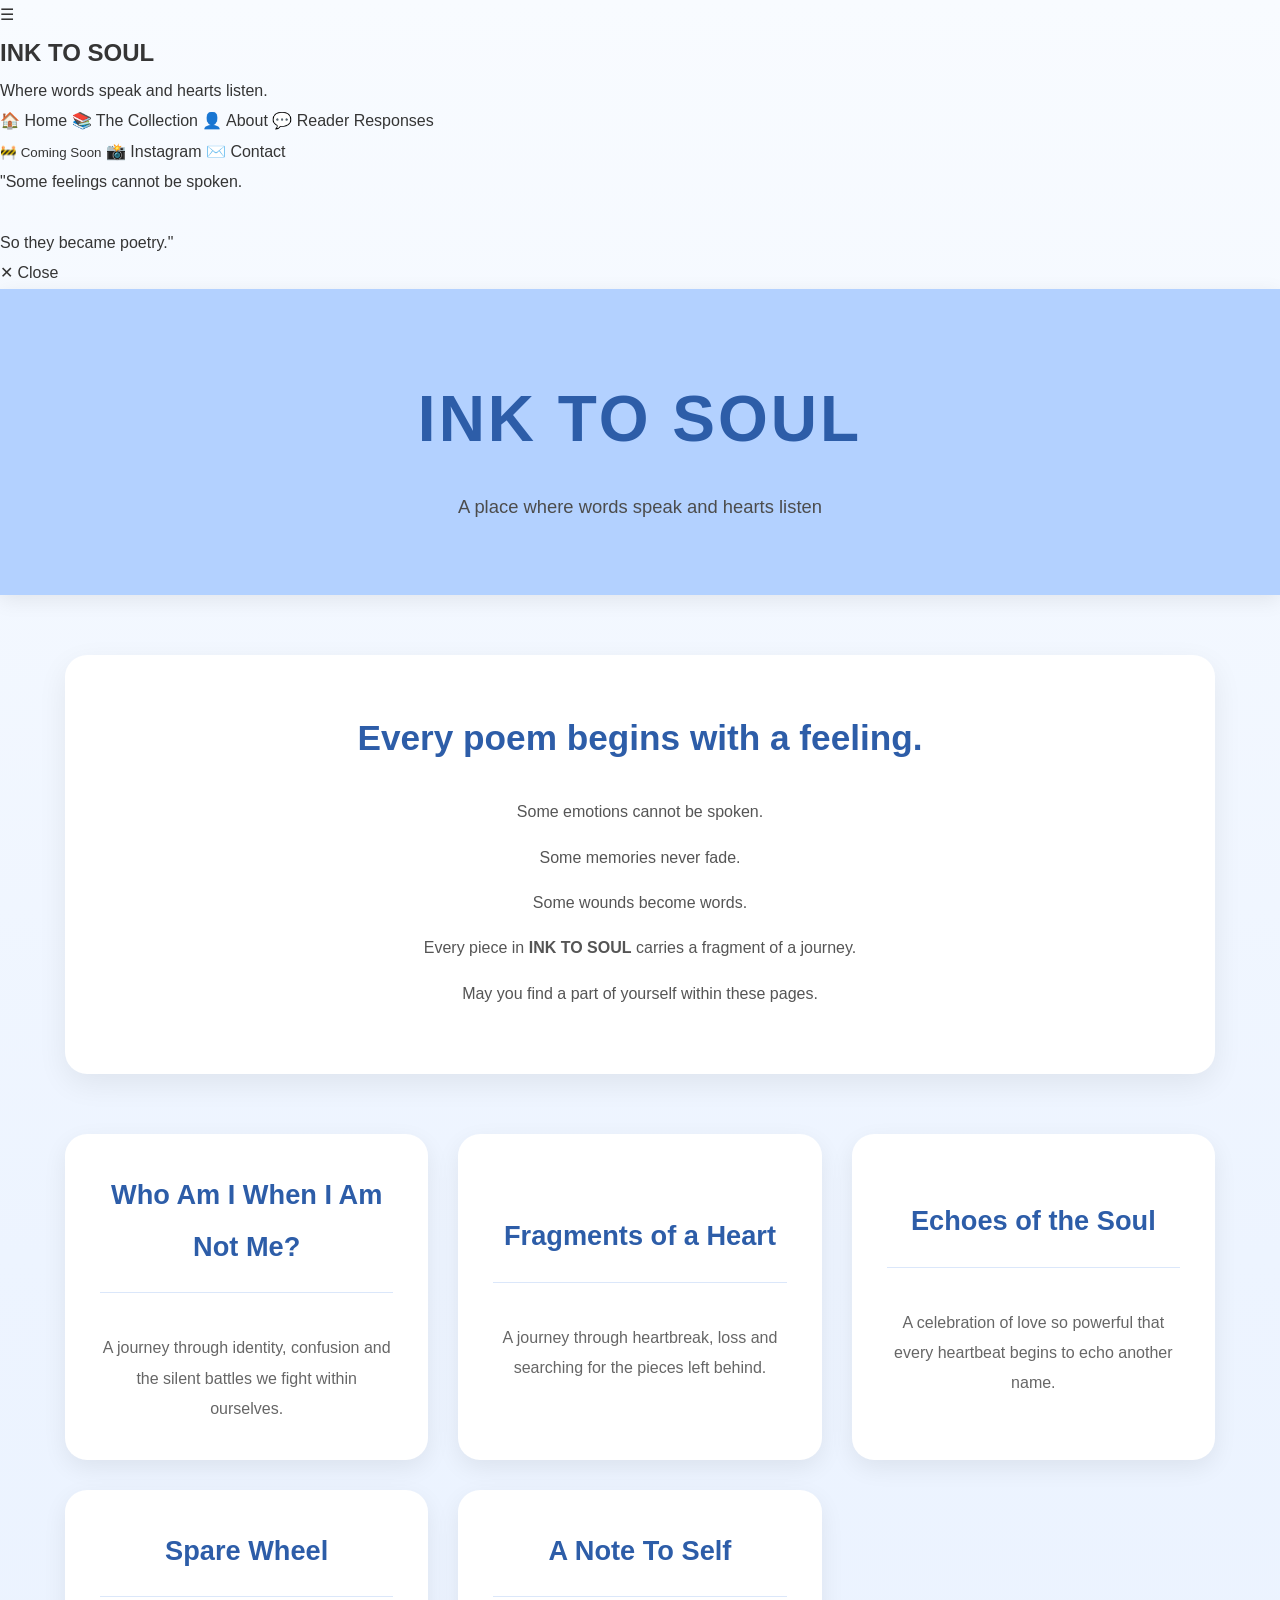
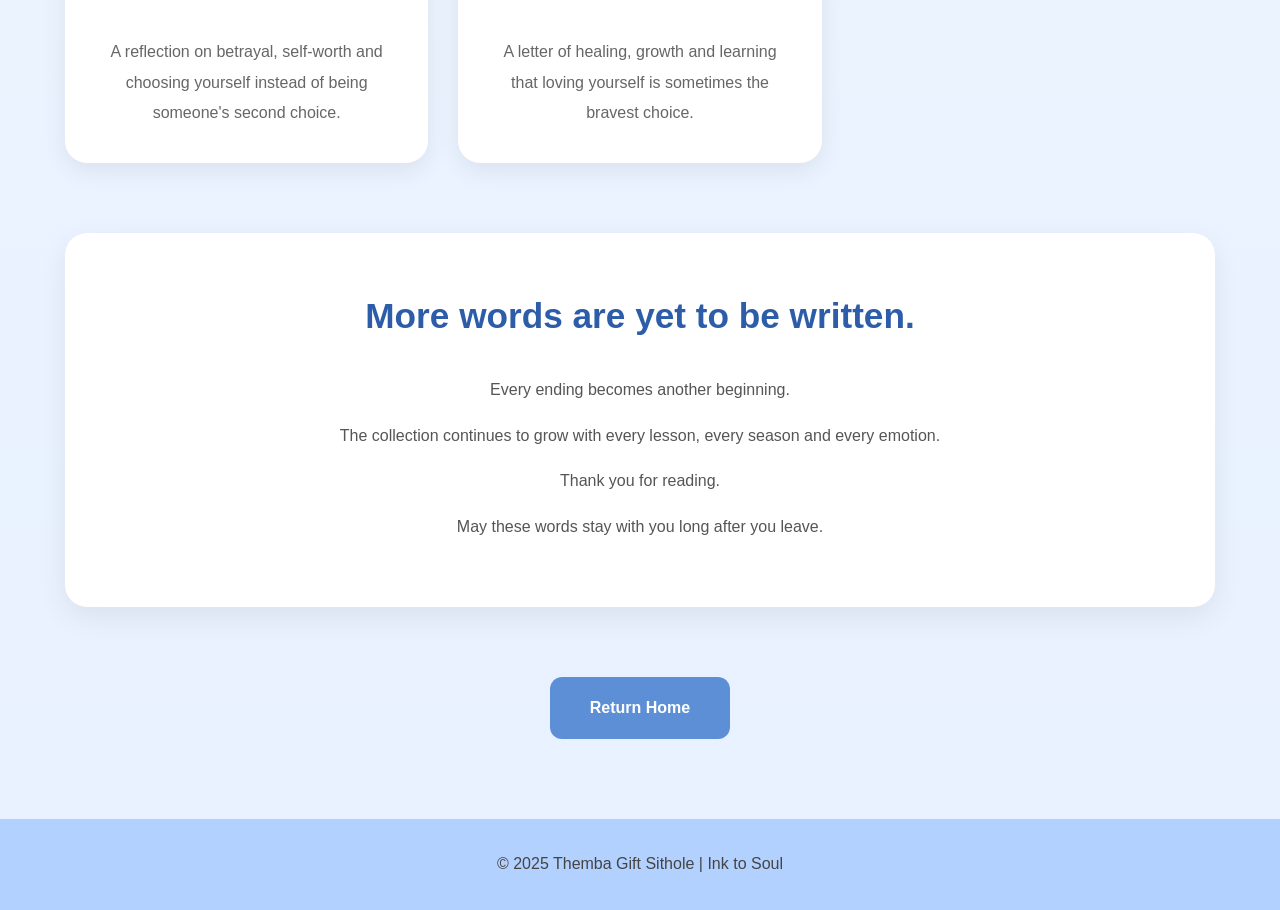
<file: poems.html>
<!DOCTYPE html>
<html lang="en">

<head>

    <meta charset="UTF-8">

    <meta name="viewport" content="width=device-width, initial-scale=1.0">

    <title>The Collection | INK TO SOUL</title>

    <link rel="stylesheet" href="style.css">

</head>

<body>


    <!-- MENU BUTTON -->

    <div class="menu-toggle" onclick="openMenu()">

        ☰

    </div>

    <!-- MENU OVERLAY -->

    <div class="menu-overlay" id="overlay" onclick="closeMenu()"></div>

    <!-- SIDE MENU -->

    <div class="side-menu" id="sideMenu">

        <h2>INK TO SOUL</h2>

        <p>
            Where words speak and hearts listen.
        </p>

        <a href="index.html">
            🏠 Home
        </a>

        <a href="poems.html">
            📚 The Collection
        </a>

        <a href="about.html">
            👤 About
        </a>

        <a href="#">
            💬 Reader Responses
            <br>
            <small>🚧 Coming Soon</small>
        </a>

        <a href="https://instagram.com/ink.to.soul" target="_blank">
            📸 Instagram
        </a>

        <a href="contact.html">
            ✉️ Contact
        </a>

        <div class="menu-divider"></div>

        <div class="menu-quote">

            "Some feelings cannot be spoken.

            <br><br>

            So they became poetry."

        </div>

        <div class="close-menu" onclick="closeMenu()">

            ✕ Close

        </div>

    </div>


    <!-- HERO -->

    <header class="hero">


        <h1>INK TO SOUL</h1>

        <p class="subtitle">
            A place where words speak and hearts listen
        </p>

    </header>

    <!-- MAIN -->

    <main class="main-container">

        <!-- COLLECTION INTRO -->

        <section class="intro-section">

            <h2>Every poem begins with a feeling.</h2>

            <p>
                Some emotions cannot be spoken.
            </p>

            <p>
                Some memories never fade.
            </p>

            <p>
                Some wounds become words.
            </p>

            <p>
                Every piece in <strong>INK TO SOUL</strong> carries a fragment of a journey.
            </p>

            <p>
                May you find a part of yourself within these pages.
            </p>

        </section>

        <!-- POEMS -->

        <section class="featured-section">

            <a href="poem_5.html" class="poem-card">

                <h2 class="poem-link">
                    Who Am I When I Am Not Me?
                </h2>

                <hr style="margin:20px 0;border:none;height:1px;background:#dbe7fa;">

                <p>
                    A journey through identity, confusion and the silent battles we fight within ourselves.
                </p>

            </a>

            <a href="poem_1.html" class="poem-card">

                <h2 class="poem-link">
                    Fragments of a Heart
                </h2>

                <hr style="margin:20px 0;border:none;height:1px;background:#dbe7fa;">

                <p>
                    A journey through heartbreak, loss and searching for the pieces left behind.
                </p>

            </a>

            <a href="poem_2.html" class="poem-card">

                <h2 class="poem-link">
                    Echoes of the Soul
                </h2>

                <hr style="margin:20px 0;border:none;height:1px;background:#dbe7fa;">

                <p>
                    A celebration of love so powerful that every heartbeat begins to echo another name.
                </p>

            </a>

            <a href="poem_3.html" class="poem-card">

                <h2 class="poem-link">
                    Spare Wheel
                </h2>

                <hr style="margin:20px 0;border:none;height:1px;background:#dbe7fa;">

                <p>
                    A reflection on betrayal, self-worth and choosing yourself instead of being someone's second choice.
                </p>

            </a>

            <a href="poem_4.html" class="poem-card">

                <h2 class="poem-link">
                    A Note To Self
                </h2>

                <hr style="margin:20px 0;border:none;height:1px;background:#dbe7fa;">

                <p>
                    A letter of healing, growth and learning that loving yourself is sometimes the bravest choice.
                </p>

            </a>

        </section>

        <!-- CLOSING MESSAGE -->

        <section class="intro-section" style="margin-top:70px;">

            <h2>More words are yet to be written.</h2>

            <p>
                Every ending becomes another beginning.
            </p>

            <p>
                The collection continues to grow with every lesson,
                every season and every emotion.
            </p>

            <p>
                Thank you for reading.
            </p>

            <p>
                May these words stay with you long after you leave.
            </p>

        </section>

        <!-- HOME BUTTON -->

        <section class="enter-section">

            <a href="index.html" class="enter-button">

                Return Home

            </a>

        </section>

    </main>

    <!-- FOOTER -->

    <footer>

        <p>

            © 2025 Themba Gift Sithole | Ink to Soul

        </p>

    </footer>

<!-- MENU BUTTON -->

<script src="script.js"></script>


</body>

</html>
</file>
<file: style.css>
/*```css*/
/*==================================================
                INK TO SOUL
               OFFICIAL STYLE.CSS
                  VERSION 3.0
==================================================*/

/*============== RESET ==============*/

*{
    margin:0;
    padding:0;
    box-sizing:border-box;
}

html{
    scroll-behavior:smooth;
}

body{

    font-family:"Segoe UI",Tahoma,Geneva,Verdana,sans-serif;

    background:linear-gradient(180deg,#f8fbff,#edf4ff,#e8f1ff);

    color:#353535;

    line-height:1.9;

    overflow-x:hidden;

    min-height:100vh;

}

/*============== LINKS ==============*/

a{

    text-decoration:none;

    color:inherit;

}

/*============== IMAGES ==============*/

img{

    max-width:100%;

    display:block;

}

/*============== HERO ==============*/

.hero{

    background:#b3d1ff;

    text-align:center;

    padding:70px 20px;

    box-shadow:0 5px 20px rgba(0,0,0,.08);

}

.hero-logo{

    width:120px;

    margin:auto;

    margin-bottom:20px;

    transition:.4s;

}

.hero-logo:hover{

    transform:scale(1.05);

}

.hero h1{

    font-size:clamp(2.6rem,5vw,4rem);

    color:#2d5da8;

    letter-spacing:3px;

    margin-bottom:10px;

}

.subtitle{

    font-size:1.15rem;

    color:#4c4c4c;

}

/*============== MAIN ==============*/

.main-container{

    width:min(1150px,92%);

    margin:60px auto;

}

/*============== INTRO ==============*/

.intro-section{

    background:white;

    padding:50px;

    border-radius:22px;

    text-align:center;

    box-shadow:0 10px 30px rgba(0,0,0,.07);

    margin-bottom:60px;

}

.intro-section h2{

    color:#2d5da8;

    font-size:2.2rem;

    margin-bottom:25px;

}

.intro-section p{

    max-width:750px;

    margin:auto;

    margin-bottom:15px;

    color:#555;

}

/*============== POEM GRID ==============*/

.featured-section{

    display:grid;

    grid-template-columns:repeat(auto-fit,minmax(320px,1fr));

    gap:30px;

}

/*============== POEM CARD ==============*/

.poem-card{

    background:white;

    border-radius:22px;

    padding:35px;

    box-shadow:0 8px 25px rgba(0,0,0,.07);

    transition:.35s;

    display:flex;

    flex-direction:column;

    justify-content:center;

    min-height:250px;

    cursor:pointer;

}

.poem-card:hover{

    transform:translateY(-8px);

    box-shadow:0 18px 35px rgba(0,0,0,.12);

}

.poem-card:hover .poem-link{

    color:#4b7fce;

}

.poem-link{

    font-size:1.7rem;

    font-weight:700;

    color:#2d5da8;

    transition:.3s;

    text-align:center;

}

.poem-card p{

    margin-top:20px;

    text-align:center;

    color:#666;

    font-size:1rem;

}

/*============== BUTTON ==============*/

.enter-section{

    text-align:center;

    margin-top:70px;

}

.enter-button{

    display:inline-block;

    background:#5d8fd6;

    color:white;

    padding:16px 40px;

    border-radius:12px;

    font-weight:600;

    transition:.3s;

}

.enter-button:hover{

    background:#4a79bf;

    transform:translateY(-3px);

}

/*============== POEM PAGE ==============*/

.poem-container{

    background:white;

    max-width:850px;

    margin:auto;

    padding:65px;

    border-radius:24px;

    box-shadow:0 10px 30px rgba(0,0,0,.08);

}

.poem-container h2{

    text-align:center;

}

.poem-container p{

    font-size:1.08rem;

    color:#404040;

    margin-bottom:28px;

}

/*============== NAVIGATION ==============*/

.poem-navigation{

    display:grid;

    grid-template-columns:repeat(auto-fit,minmax(300px,1fr));

    gap:25px;

    margin-top:50px;

}

.poem-navigation a{

    background:white;

    padding:30px;

    border-radius:18px;

    text-align:center;

    box-shadow:0 8px 20px rgba(0,0,0,.07);

    transition:.3s;

    color:#2d5da8;

    font-weight:600;

}

.poem-navigation a:hover{

    transform:translateY(-6px);

    box-shadow:0 15px 30px rgba(0,0,0,.12);

}

/*============== COMMENTS ==============*/

.comments-section{

    background:white;

    margin-top:60px;

    border-radius:22px;

    padding:40px;

    box-shadow:0 10px 25px rgba(0,0,0,.07);

}

.comments-section h2{

    color:#2d5da8;

    margin-bottom:25px;

}

.comments-section p{

    color:#666;

}

/*============== FORM ==============*/

form{

    display:flex;

    flex-direction:column;

    gap:18px;

}

input{

    padding:15px;

    border-radius:10px;

    border:1px solid #d6ddeb;

    font-size:1rem;

}

textarea{

    padding:15px;

    min-height:180px;

    resize:vertical;

    border-radius:10px;

    border:1px solid #d6ddeb;

    font-size:1rem;

    font-family:inherit;

}

input:focus,
textarea:focus{

    outline:none;

    border-color:#5d8fd6;

}

button{

    background:#5d8fd6;

    color:white;

    border:none;

    padding:15px;

    border-radius:10px;

    cursor:pointer;

    transition:.3s;

}

button:hover{

    background:#4a79bf;

}

/*============== FOOTER ==============*/

footer{

    margin-top:80px;

    background:#b3d1ff;

    text-align:center;

    padding:30px;

    color:#444;

}

/*============== SCROLLBAR ==============*/

::-webkit-scrollbar{

    width:10px;

}

::-webkit-scrollbar-track{

    background:#edf4ff;

}

::-webkit-scrollbar-thumb{

    background:#78a5e3;

    border-radius:20px;

}

::-webkit-scrollbar-thumb:hover{

    background:#5d8fd6;

}

/*============== ANIMATIONS ==============*/

.hero,
.intro-section,
.poem-card,
.poem-container,
.comments-section{

    animation:fadeUp .7s ease;

}

@keyframes fadeUp{

    from{

        opacity:0;

        transform:translateY(20px);

    }

    to{

        opacity:1;

        transform:translateY(0);

    }

}

/*============== MOBILE ==============*/

@media(max-width:900px){

.poem-container{

    padding:45px;

}

}

@media(max-width:768px){

.hero{

    padding:55px 20px;

}

.hero-logo{

    width:95px;

}

.main-container{

    width:94%;

}

.intro-section{

    padding:35px 25px;

}

.intro-section h2{

    font-size:1.8rem;

}

.featured-section{

    grid-template-columns:1fr;

}

.poem-card{

    min-height:210px;

    padding:28px;

}

.poem-link{

    font-size:1.45rem;

}

.poem-container{

    padding:35px 25px;

}

.poem-navigation{

    grid-template-columns:1fr;

}

.comments-section{

    padding:30px 25px;

}

.enter-button{

    width:100%;

}

}

@media(max-width:480px){

.hero h1{

    font-size:2.2rem;

}

.subtitle{

    font-size:1rem;

}

.intro-section{

    padding:30px 20px;

}

.poem-card{

    min-height:190px;

    padding:25px;

}

.poem-link{

    font-size:1.3rem;

}

.poem-container{

    padding:28px 18px;

}

.poem-container p{

    font-size:1rem;

}

footer{

    padding:25px 15px;

}

}
</file>
